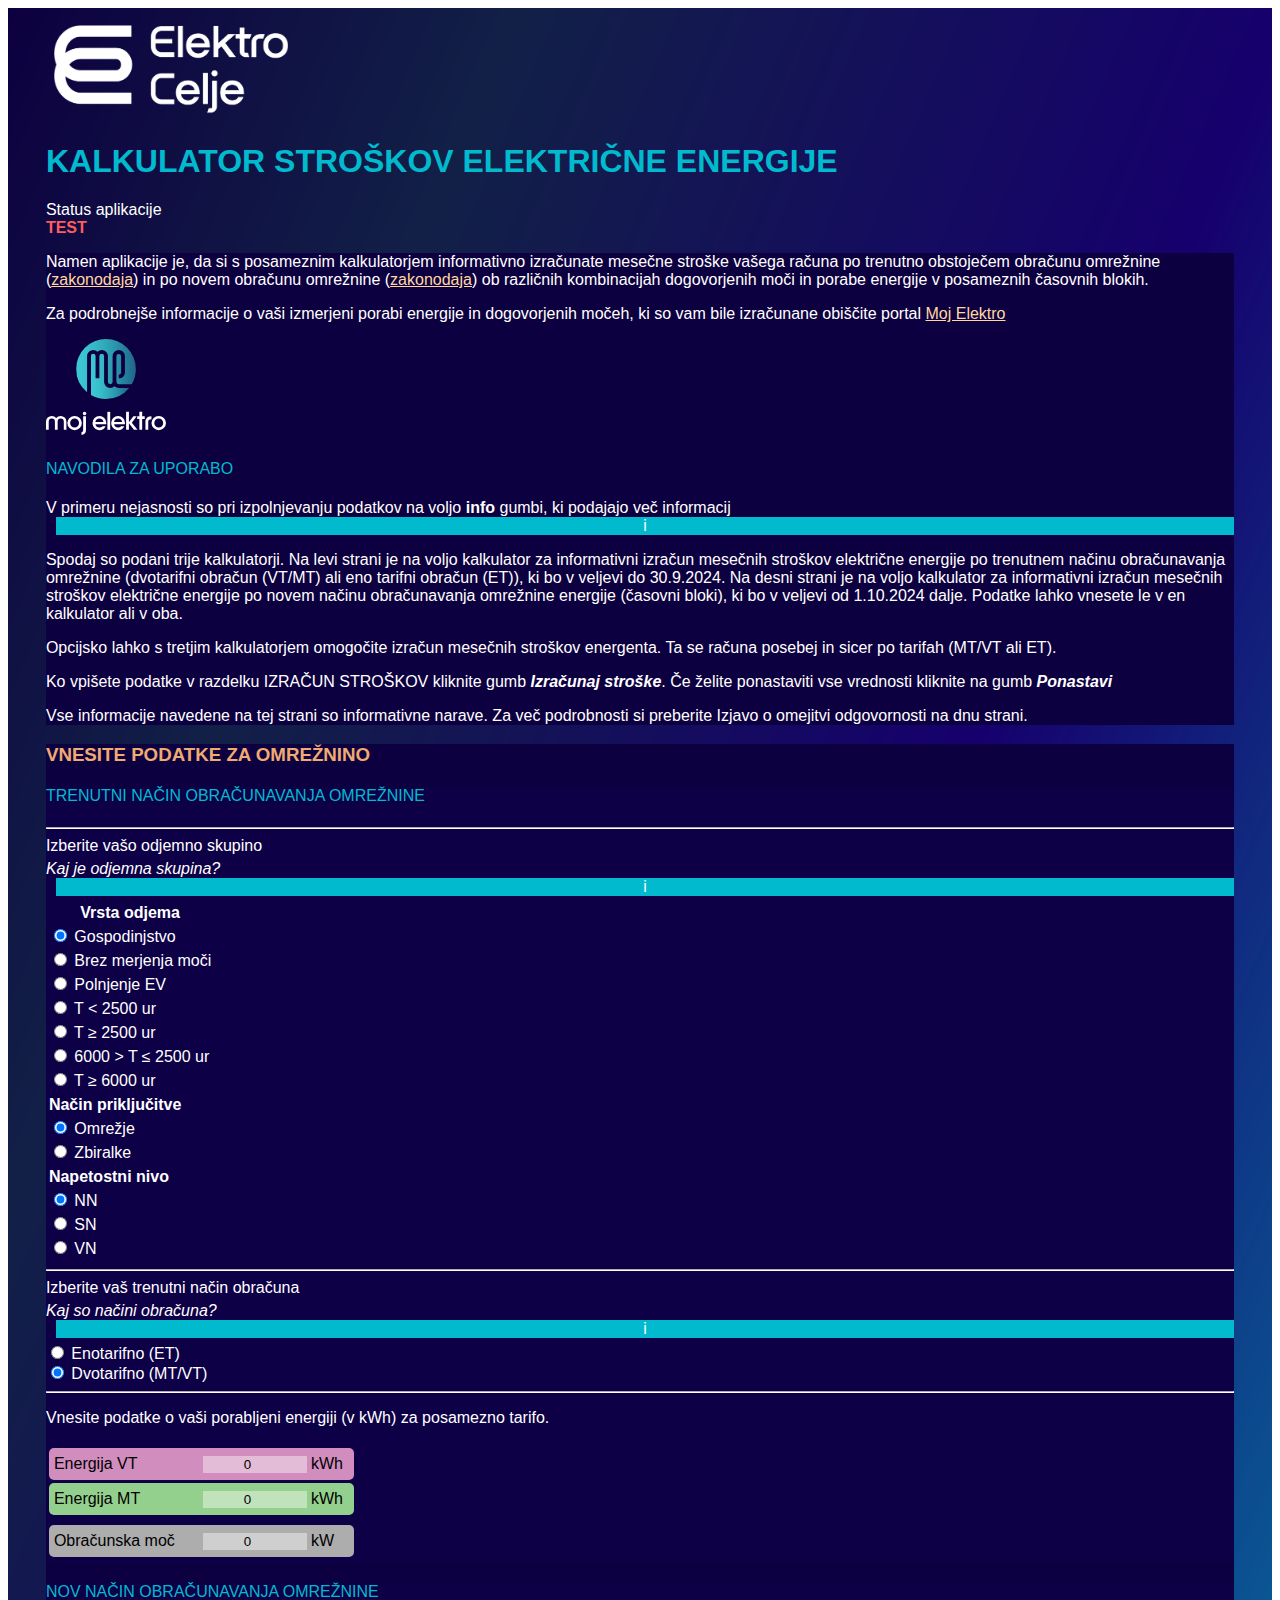
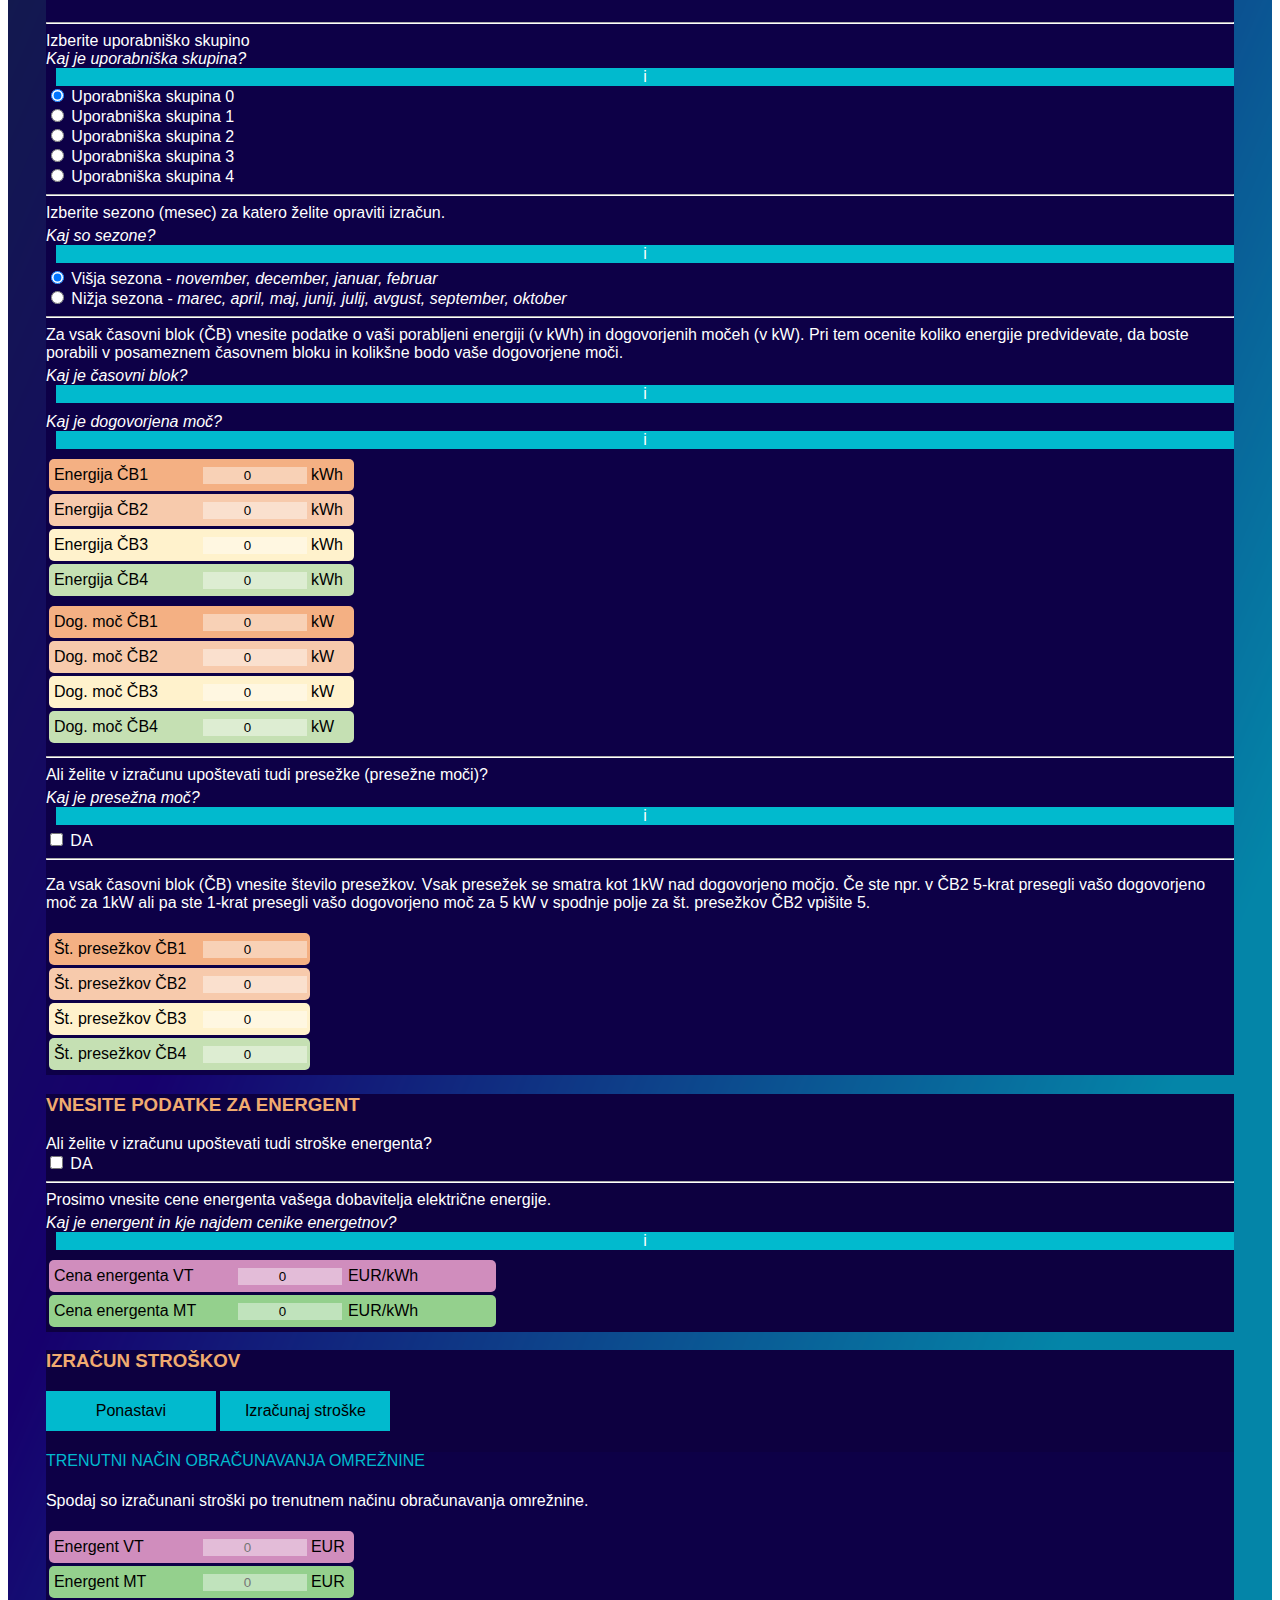
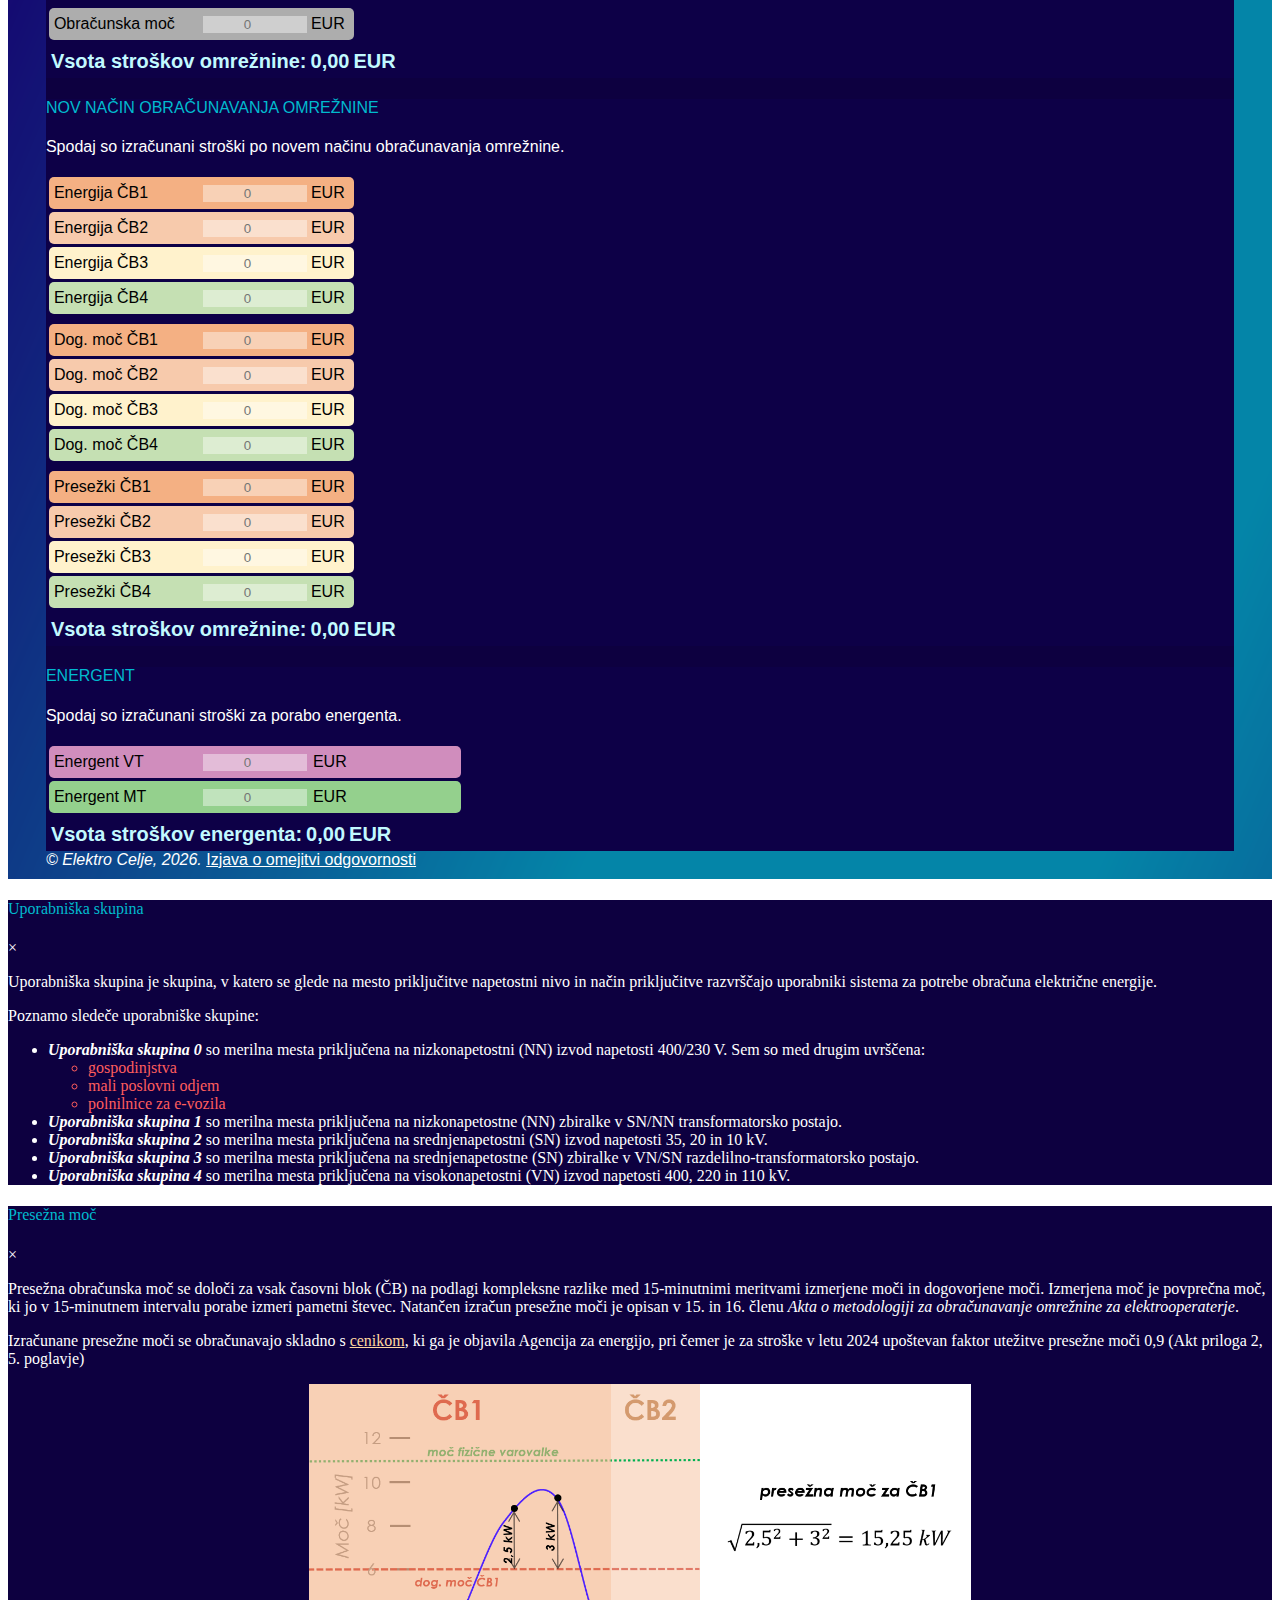
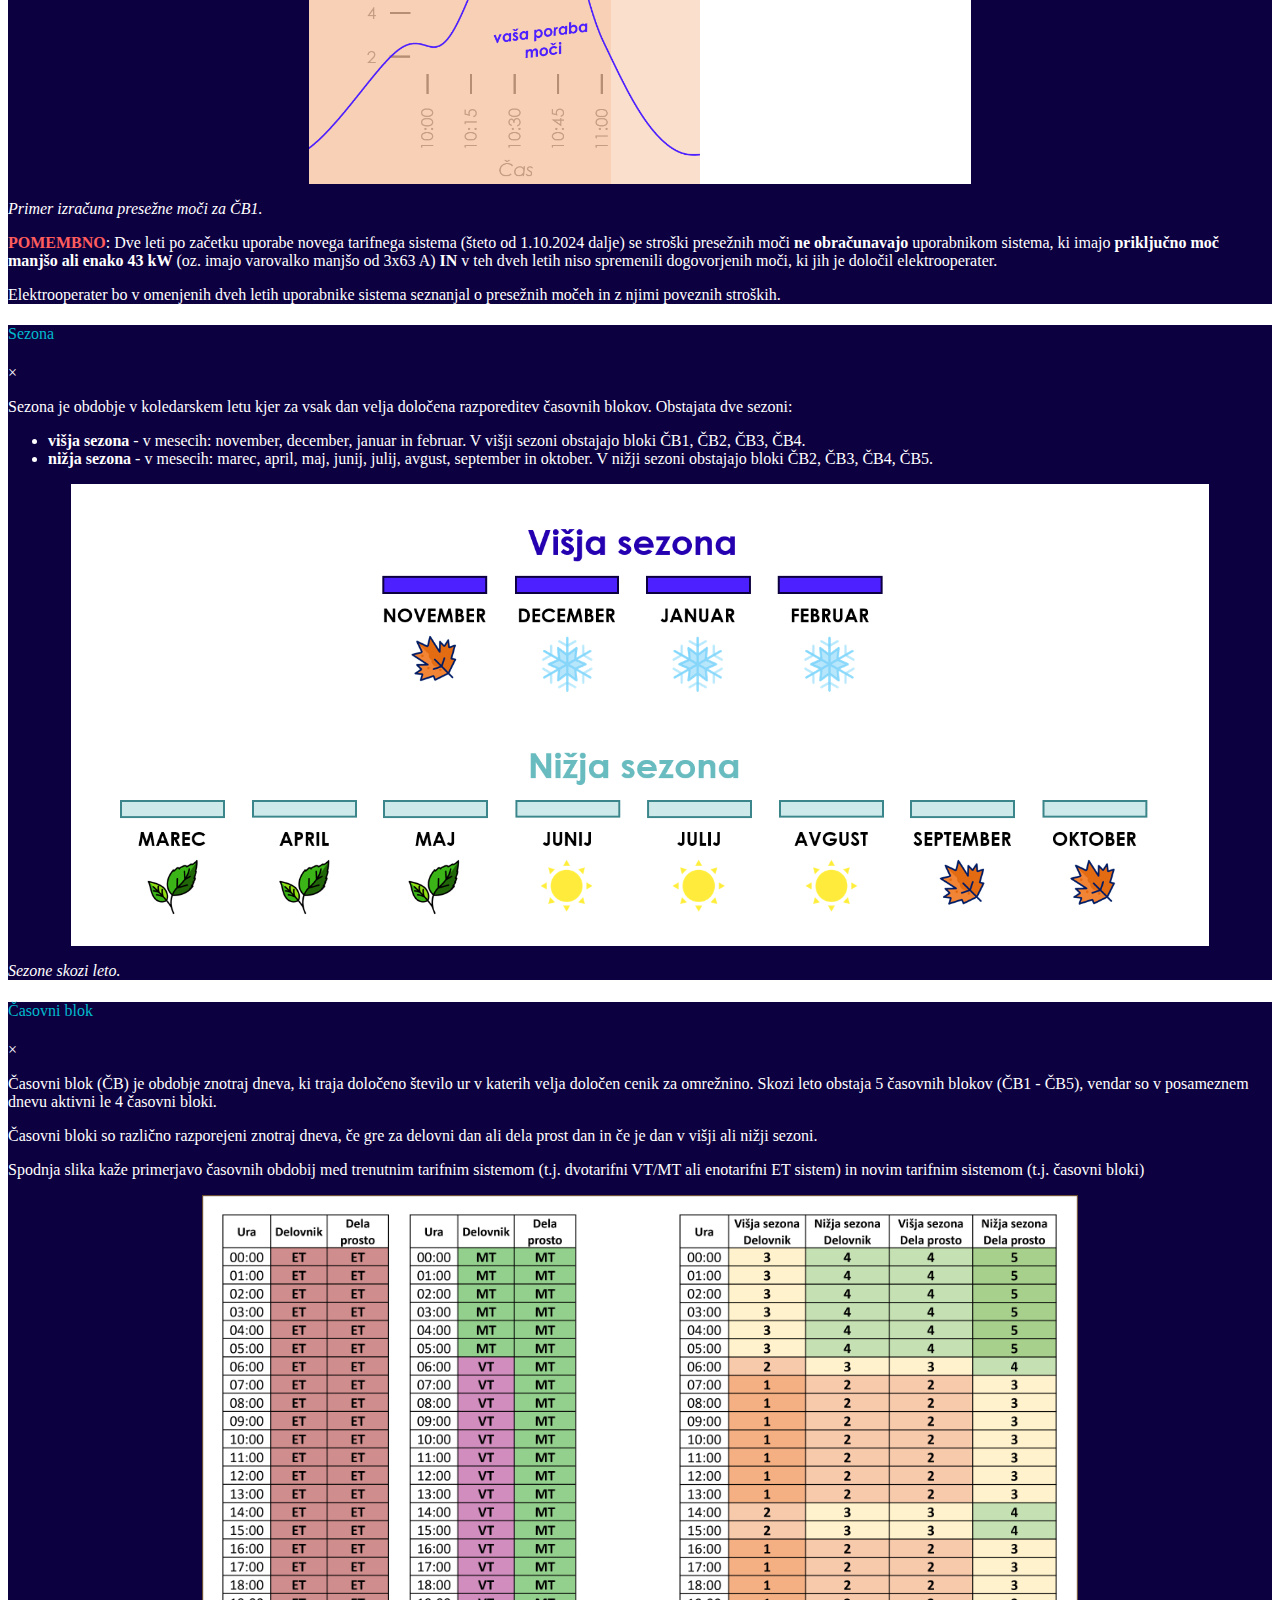
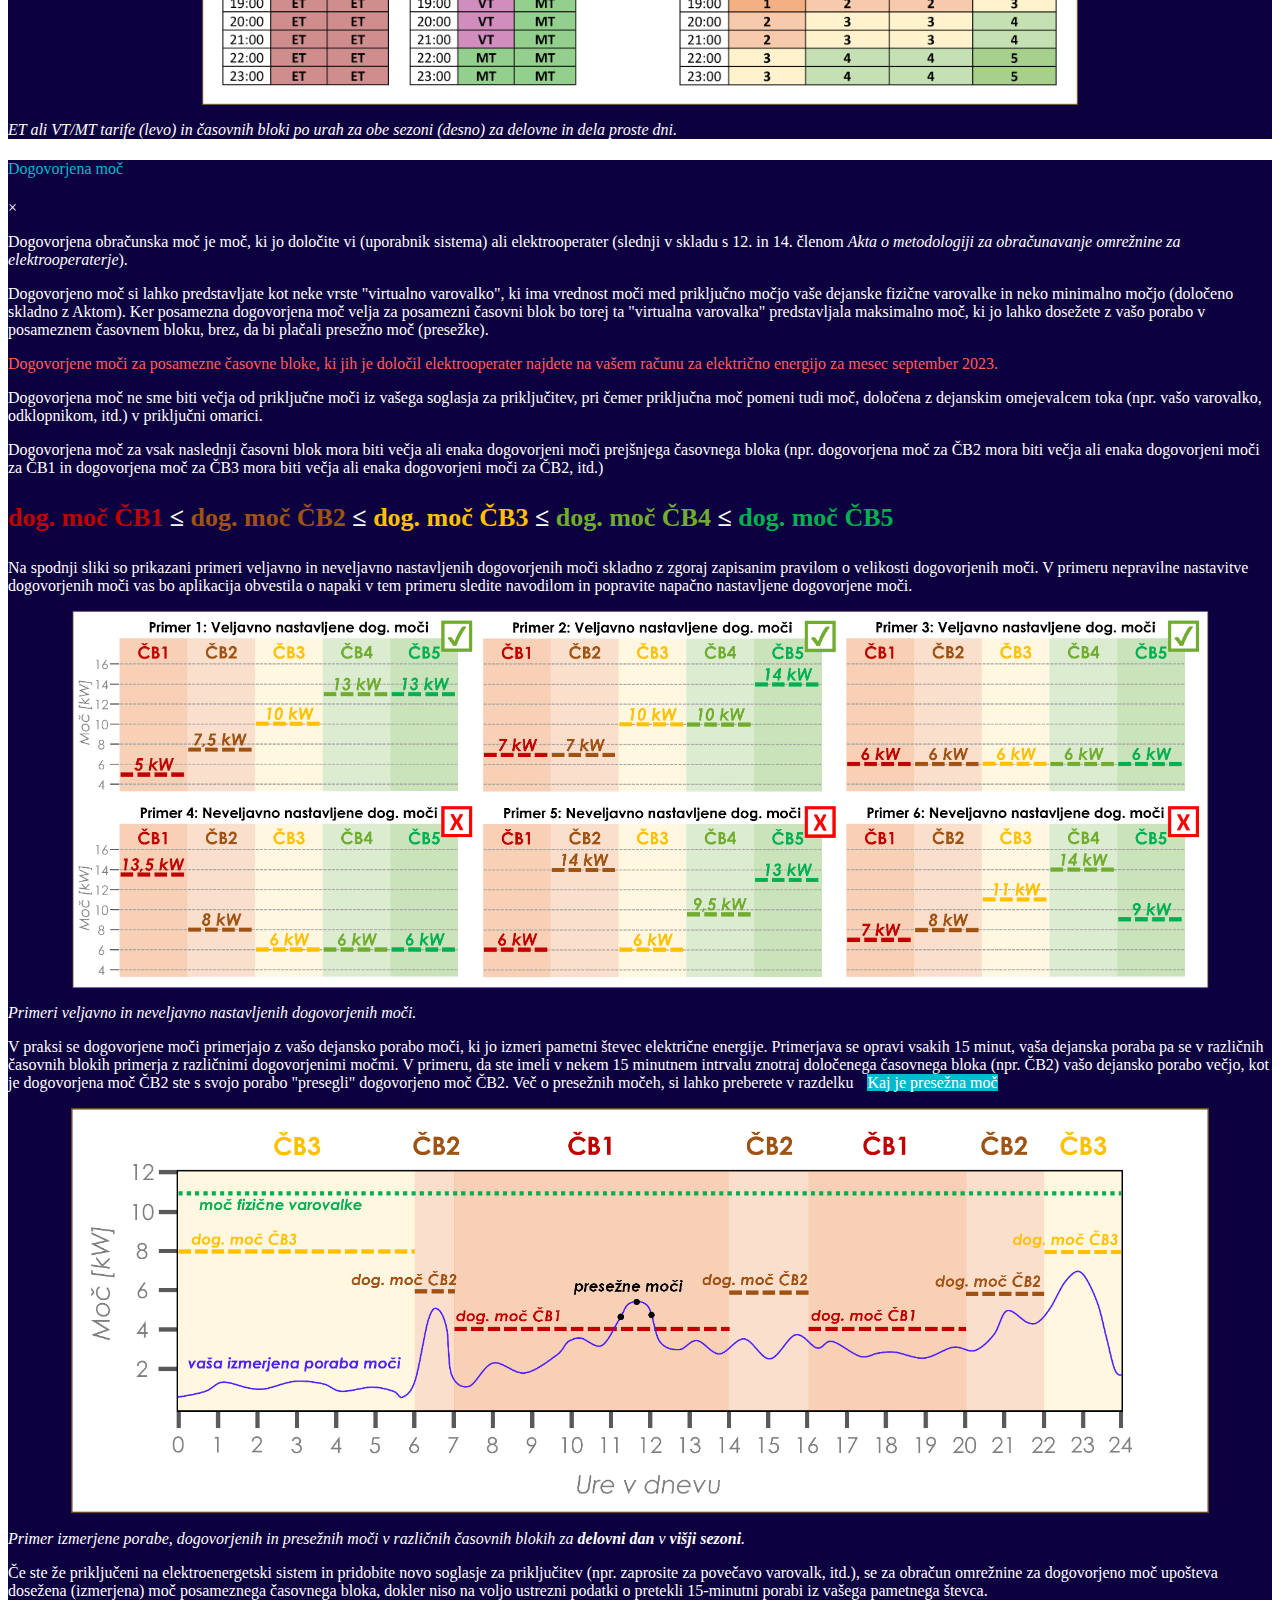
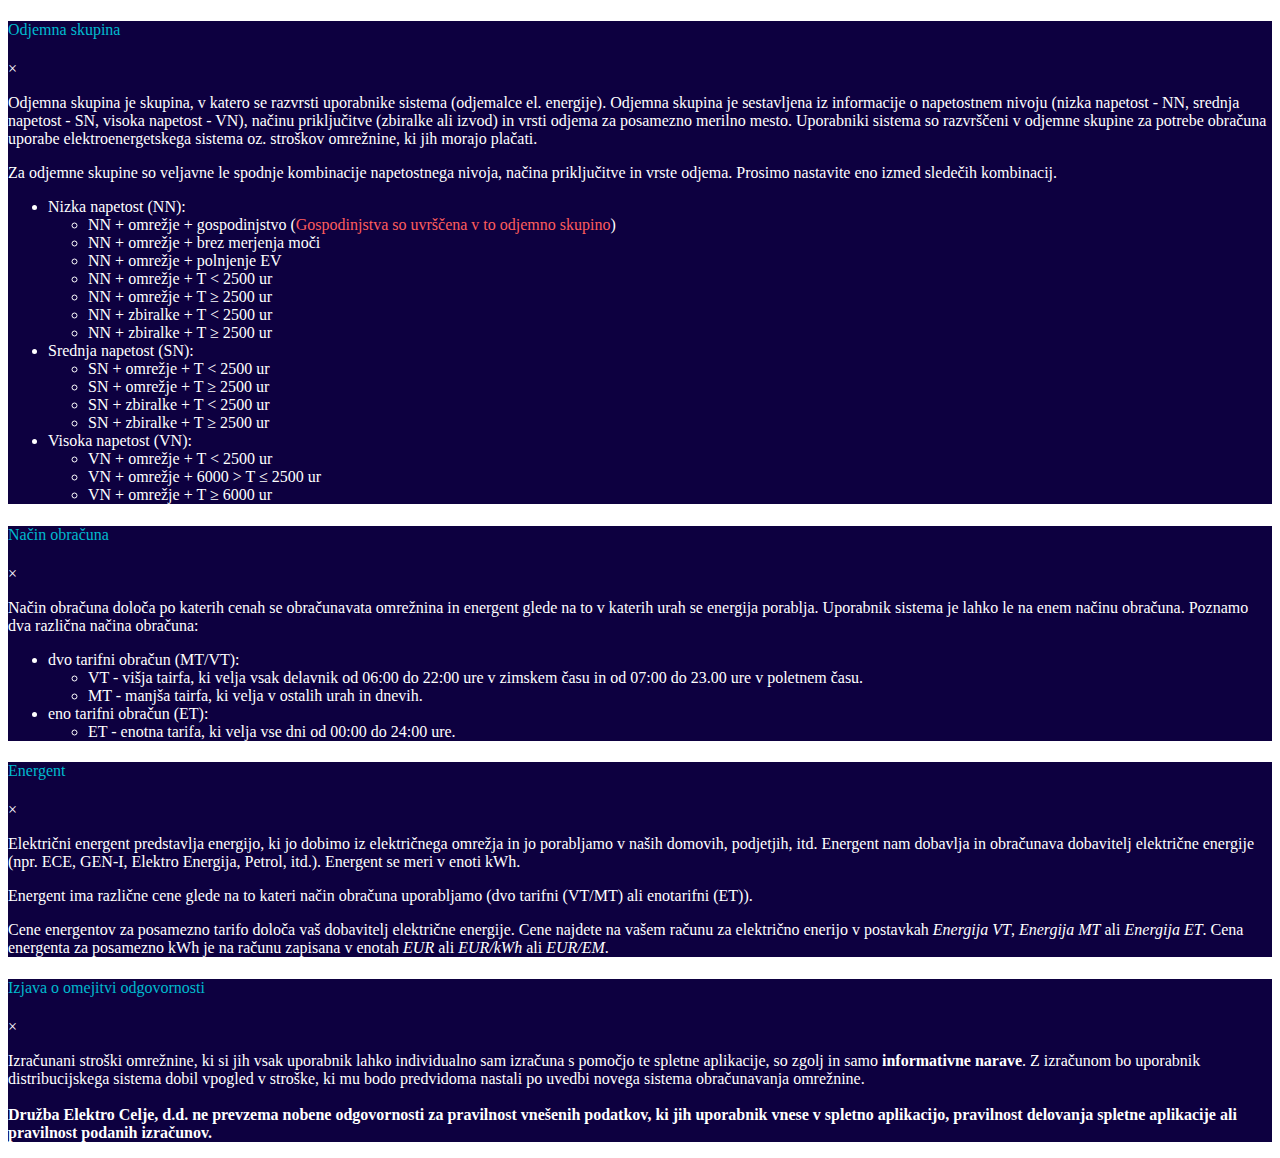
<file: index.html>
<!DOCTYPE html>
<html lang="en">
<head>
    <meta charset="UTF-8">
    <meta name="viewport" content="width=device-width, initial-scale=1.0">
    <!-- Content-Security-Policy -->
    <meta http-equiv="Content-Security-Policy" content="default-src 'self'; style-src 'self' https://cdn.jsdelivr.net/; script-src 'self' https://cdn.jsdelivr.net/;"/>
    <title>Kalkulator stroškov električne energije</title>
    <link rel="icon" href="media/tab_logo.png" type="image/png">
    <link rel="stylesheet" type="text/css" href="src/style.css">
    <!-- Include Bootstrap -->
    <link rel="stylesheet" href="https://cdn.jsdelivr.net/npm/bootstrap@5.3.2/dist/css/bootstrap.min.css" integrity="sha384-T3c6CoIi6uLrA9TneNEoa7RxnatzjcDSCmG1MXxSR1GAsXEV/Dwwykc2MPK8M2HN" crossorigin="anonymous">
    <script src="https://cdn.jsdelivr.net/npm/bootstrap@5.3.2/dist/js/bootstrap.min.js" integrity="sha384-BBtl+eGJRgqQAUMxJ7pMwbEyER4l1g+O15P+16Ep7Q9Q+zqX6gSbd85u4mG4QzX+" crossorigin="anonymous"></script>
</head>
<body>


    <!-- TODO:
        - Omejitev, da je dog. moč vsakega naslednjega bloka večja ali enaka dog. moči prejšnjega bloka. - OK
        - Popravi sliko "graf_porabe.png", dogovorjene moči na tej sliki ne sledijo načelu m_cb_i+1 >= m_cb_i - OK
        - Dodatne zahteve ELES:
            1. Info "Uporabniške skupine" naj se dopolni USK-0, da so to GOS, MPO, EV polnilnice, itd. poglej po zakonodaju - OK
            2. Info "Dog. moč" Pravilo m_cb_i+1 >= m_cb_i naj se dodatno slikovno obrazloži - OK
            3. Info "Časovni blok" vizualno prikazati nove ČB-je in stare VT/MT, da odjemalec vidi primerjavo... - OK
        - Info "Časovni blok" spremeni sliko, da bo bolj podobna tisti na tej spletni strani: https://www.uro.si/prenova-omrežnine/novi-časovni-bloki - OK

        - Preveri cenike
        - Zamenjaj ozadje za statični CSS (ne sliko)
        - Dopolni Izjavo o omejitvi odgovornosti - OK
        - JS skripto razbij na več manjših
        - CSS skripto razbij na več manjših
        - HTML razbij na več manjših
        - Nastavi: Status aplikacije: PRODUKCIJA status test - OK

        - Mogoče, da ločimo za do 43 kW GOS na obračunsko in priključno. + tabela obr. moč -- priklj. moč
        - Naredi se vsota VT/MT/ET in naredi se vsota energije ČB in če ti dve številki nista enaki se naredi opozorilo uporabniku, da ne bodo stroški ekvivalentno primerjani in da naj popravi.

    -->


    <div class="main">
        <!-- Naslovna glava -->
        <div class="d-flex flex-row">
            <div class="col-md-2 my-auto">
                <img class="img-head" src="media/ec_logo_w.png">
            </div>
            <div class="col-md-8 p-3 my-auto">
                <h1 class="head-title">KALKULATOR STROŠKOV ELEKTRIČNE ENERGIJE</h1>
            </div>
            <!-- Status aplikacije -->
            <div class="col-md-1 my-auto">
                <div>Status aplikacije</div>
                <b class="red-text">TEST</b>
            </div>
        </div>

        <!-- Splošna navodila -->
        <div class="row">
            <div class="col-md-12">
                <div class="card my-3 shadow-lg">
                    <div class="card-body">
                        <p>Namen aplikacije je, da si s posameznim kalkulatorjem informativno izračunate mesečne stroške vašega računa po trenutno obstoječem obračunu omrežnine (<a href="http://www.pisrs.si/Pis.web/pregledPredpisa?id=AKT_1050" target="_blank">zakonodaja</a>) in po novem obračunu omrežnine (<a href="http://pisrs.si/Pis.web/pregledPredpisa?id=AKT_1266" target="_blank">zakonodaja</a>) ob različnih kombinacijah dogovorjenih moči in porabe energije v posameznih časovnih blokih.</p>
                        <p>Za podrobnejše informacije o vaši izmerjeni porabi energije in dogovorjenih močeh, ki so vam bile izračunane obiščite portal <a href="https://mojelektro.si" target="_blank">Moj Elektro</a></p>
                        <a href="https://mojelektro.si" target="_blank"><img class="img-me" src="media/moj_elektro.svg"></a>
                        <h4 class="mt-4">NAVODILA ZA UPORABO</h4>                        
                        <p>
                            <div class="d-flex flex-row">
                                <span>V primeru nejasnosti so pri izpolnjevanju podatkov na voljo <b>info</b> gumbi, ki podajajo več informacij<div class="badge rounded-pill inf">i</div></span>
                            </div>
                        </p>
                        <p>Spodaj so podani trije kalkulatorji. Na levi strani je na voljo kalkulator za informativni izračun mesečnih stroškov električne energije po trenutnem načinu obračunavanja omrežnine (dvotarifni obračun (VT/MT) ali eno tarifni obračun (ET)), ki bo v veljevi do 30.9.2024. Na desni strani je na voljo kalkulator za informativni izračun mesečnih stroškov električne energije po novem načinu obračunavanja omrežnine energije (časovni bloki), ki bo v veljevi od 1.10.2024 dalje. Podatke lahko vnesete le v en kalkulator ali v oba.</p>
                        <p>Opcijsko lahko s tretjim kalkulatorjem omogočite izračun mesečnih stroškov energenta. Ta se računa posebej in sicer po tarifah (MT/VT ali ET).</p>
                        <p>Ko vpišete podatke v razdelku IZRAČUN STROŠKOV kliknite gumb <i><b>Izračunaj stroške</b></i>. Če želite ponastaviti vse vrednosti kliknite na gumb <i><b>Ponastavi</b></i></p>
                        <p>Vse informacije navedene na tej strani so informativne narave. Za več podrobnosti si preberite Izjavo o omejitvi odgovornosti na dnu strani.</p>
                    </div>
                </div>
            </div>
        </div>
        
        <!-- Vnos podatkov za izračun omrežnine -->
        <div class="row">
            <div class="col-md-12">
                <div class="card my-3 shadow-lg">
                    <div class="card-body">
                        <div class="row">
                            <h3 class="card-title text-center">VNESITE PODATKE ZA OMREŽNINO</h3>
                        </div>
                        <div class="row">            
                            <div class="container-fluid">
                                <div class="row">
                                    
                                    <!-- Star način obračuna -->
                                    <div class="col-md-6 justify-content-center">
                                        <div class="subcard card my-3 shadow">
                                            <div class="card-body">
                                                <h4 class="card-title text-center">TRENUTNI NAČIN OBRAČUNAVANJA OMREŽNINE</h4>
                                                <hr class="m-0">
                                                <!-- Izbor vrste odjema, načina priključitve, nap. nivoja -->
                                                <div class="row my-2">
                                                    <div>Izberite vašo odjemno skupino</div>
                                                    <div class="d-flex flex-row">
                                                        <div class="helper-popup">
                                                            <i>Kaj je odjemna skupina?</i>
                                                            <!-- Trigger modal - odjemna skupina -->
                                                            <div class="badge rounded-pill inf" data-bs-toggle="modal" data-bs-target="#modal-odjSk">i</div>
                                                        </div>
                                                    </div>
                                                    <div class="col-md-4">
                                                        <table class="my-2">
                                                            <tr>
                                                                <th>Vrsta odjema</th>
                                                            </tr>
                                                            <tr>
                                                                <td>
                                                                    <input type="radio" id="odjSk-gospodinjstvo" name="odjSk" value="gospodinjstvo" checked>
                                                                    <label for="odjSk-gospodinjstvo">Gospodinjstvo</label><br>
                                                                </td>
                                                            </tr>
                                                            <tr>
                                                                <td>
                                                                    <input type="radio" id="odjSk-bmm" name="odjSk" value="bmm">
                                                                    <label for="odjSk-bmm">Brez merjenja moči</label><br>
                                                                </td>
                                                            </tr>
                                                            <tr>
                                                                <td>
                                                                    <input type="radio" id="odjSk-polnjenjeEV" name="odjSk" value="polnjenjeEV">
                                                                    <label for="odjSk-polnjenjeEV">Polnjenje EV</label><br>
                                                                </td>
                                                            </tr>
                                                            <tr>
                                                                <td>
                                                                    <input type="radio" id="odjSk-tPod2500h" name="odjSk" value="tPod2500h">
                                                                    <label for="odjSk-tPod2500h">T &lt; 2500 ur</label><br>
                                                                </td>
                                                            </tr>
                                                            <tr>
                                                                <td>
                                                                    <input type="radio" id="odjSk-tNad2500h" name="odjSk" value="tNad2500h">
                                                                    <label for="odjSk-tNad2500h">T &ge; 2500 ur</label><br>
                                                                </td>
                                                            </tr>
                                                            <tr>
                                                                <td>
                                                                    <input type="radio" id="odjSk-tMed2500In6000h" name="odjSk" value="tMed2500In6000h">
                                                                    <label for="odjSk-tMed2500In6000h">6000 &gt; T &le; 2500 ur</label><br>
                                                                </td>
                                                            </tr>
                                                            <tr>
                                                                <td>
                                                                    <input type="radio" id="odjSk-tNad6000h" name="odjSk" value="tNad6000h">
                                                                    <label for="odjSk-tNad6000h">T &ge; 6000 ur</label><br>
                                                                </td>
                                                            </tr>
                                                        </table>
                                                    </div>
                                                    <div class="col-md-4">
                                                        <table class="my-2">
                                                            <tr>
                                                                <th>Način priključitve</th>
                                                            </tr>
                                                            <tr>
                                                                <td>
                                                                    <input type="radio" id="nacPrik-om" name="nacPrik" value="omrezje" checked>
                                                                    <label for="nacPrik-om">Omrežje</label><br>
                                                                </td>
                                                            </tr>
                                                            <tr>
                                                                <td>
                                                                    <input type="radio" id="nacPrik-zb" name="nacPrik" value="zbiralke">
                                                                    <label for="nacPrik-zb">Zbiralke</label><br>
                                                                </td>
                                                            </tr>
                                                        </table>
                                                    </div>
                                                    <div class="col-md-4">
                                                        <table class="my-2">
                                                            <tr>
                                                                <th>Napetostni nivo</th>
                                                            </tr>
                                                            <tr>
                                                                <td>
                                                                    <input type="radio" id="napNivo-NN" name="napNivo" value="NN" checked>
                                                                    <label for="napNivo-NN">NN</label><br>
                                                                </td>
                                                            </tr>
                                                            <tr>
                                                                <td>
                                                                    <input type="radio" id="napNivo-SN" name="napNivo" value="SN">
                                                                    <label for="napNivo-SN">SN</label><br>
                                                                </td>
                                                            </tr>
                                                            <tr>
                                                                <td>
                                                                    <input type="radio" id="napNivo-VN" name="napNivo" value="VN">
                                                                    <label for="napNivo-VN">VN</label><br>
                                                                </td>
                                                            </tr>
                                                        </table>
                                                    </div>
                                                </div>
                                                <hr class="m-0">
                                                <!-- Izbor načina obračuna -->
                                                <div class="row my-2">
                                                    <div>Izberite vaš trenutni način obračuna</div>
                                                    <div class="d-flex flex-row">
                                                        <div class="helper-popup">
                                                            <i>Kaj so načini obračuna?</i>
                                                            <!-- Trigger modal - način obracuna -->
                                                            <div class="badge rounded-pill inf" data-bs-toggle="modal" data-bs-target="#modal-nacObr">i</div>
                                                        </div>
                                                    </div>
                                                    <div class="my-2">
                                                        <input type="radio" id="nacObr-1" name="nacObr" value="1-tarif">
                                                        <label for="nacObr-1">Enotarifno (ET)</label><br>
                                                        <input type="radio" id="nacObr-2" name="nacObr" value="2-tarif" checked>
                                                        <label for="nacObr-2">Dvotarifno (MT/VT)</label><br>
                                                    </div>
                                                </div>
                                                <hr class="m-0">
                                                <!-- Vnos porabljene energije po tarifah -->
                                                <div class="row my-2">
                                                    <div class="col-md-12">
                                                        <p>Vnesite podatke o vaši porabljeni energiji (v kWh) za posamezno tarifo.</p>
                                                    </div>
                                                    <div class="col-lg-6 my-2">
                                                        <table class="w-100">
                                                            <tr class="vt">
                                                                <td class="in-cell-wt"><label for="e-vt">Energija VT</label></td>
                                                                <td class="in-cell-w">
                                                                    <input class="in-number" type="number" min="0" max="9999999" id="e-vt" value=0>
                                                                </td>
                                                                <td class="in-cell-wf">kWh</td>
                                                            </tr>
                                                            <tr class="mt">
                                                                <td class="in-cell-wt"><label for="e-mt">Energija MT</label></td>
                                                                <td class="in-cell-w">
                                                                    <input class="in-number" type="number" min="0" max="9999999" id="e-mt" value=0>
                                                                </td>
                                                                <td class="in-cell-wf">kWh</td>
                                                            </tr>
                                                            <tr class="et">
                                                                <td class="in-cell-wt"><label for="e-et">Energija ET</label></td>
                                                                <td class="in-cell-w">
                                                                    <input class="in-number" type="number" min="0" max="9999999" id="e-et" value=0>
                                                                </td>
                                                                <td class="in-cell-wf">kWh</td>
                                                            </tr>
                                                        </table>
                                                    </div>
                                                    <div class="col-lg-6 my-2">
                                                        <table class="w-100">
                                                            <tr class="obr-moc">
                                                                <td class="in-cell-wt"><label for="m-obr">Obračunska moč</label></td>
                                                                <td class="in-cell-w">
                                                                    <input class="in-number" type="number" min="0" max="9999999" id="m-obr" value=0>
                                                                </td>
                                                                <td class="in-cell-wf">kW</td>
                                                            </tr>
                                                        </table>
                                                    </div>
                                                </div>
                                            </div>
                                        </div>  
                                    </div>

                                    <!-- Nov način obračuna -->
                                    <div class="col-md-6 justify-content-center">
                                        <div class="subcard card my-3 shadow">
                                            <div class="card-body">
                                                <h4 class="card-title text-center">NOV NAČIN OBRAČUNAVANJA OMREŽNINE</h4>
                                                <hr class="m-0">
                                                <!-- Izbor uporabniške skupine -->
                                                <div class="row my-2">
                                                    <div>Izberite uporabniško skupino</div>
                                                    <div class="d-flex flex-row">
                                                        <div>
                                                            <i>Kaj je uporabniška skupina?</i>
                                                            <!-- Trigger modal - uporabniška skupina -->
                                                            <div class="badge rounded-pill inf" data-bs-toggle="modal" data-bs-target="#modal-usk">i</div>
                                                        </div>
                                                    </div>
                                                    <div class="my-2">
                                                        <input type="radio" id="usk-0" name="usk" value="usk-0" checked>
                                                        <label for="usk-0">Uporabniška skupina 0</label><br>
                                                        <input type="radio" id="usk-1" name="usk" value="usk-1">
                                                        <label for="usk-1">Uporabniška skupina 1</label><br>
                                                        <input type="radio" id="usk-2" name="usk" value="usk-2">
                                                        <label for="usk-2">Uporabniška skupina 2</label><br>
                                                        <input type="radio" id="usk-3" name="usk" value="usk-3">
                                                        <label for="usk-3">Uporabniška skupina 3</label><br>
                                                        <input type="radio" id="usk-4" name="usk" value="usk-4">
                                                        <label for="usk-4">Uporabniška skupina 4</label><br>
                                                    </div>
                                                </div>
                                                <hr class="m-0">
                                                <!-- Izbor sezone -->
                                                <div class="row my-2">
                                                    <div>Izberite sezono (mesec) za katero želite opraviti izračun.</div>
                                                    <div class="d-flex flex-row">
                                                        <div class="helper-popup">
                                                            <i>Kaj so sezone?</i>
                                                            <!-- Trigger modal - sezona -->
                                                            <div class="badge rounded-pill inf" data-bs-toggle="modal" data-bs-target="#modal-sezona">i</div>
                                                        </div>
                                                    </div>
                                                    <div class="my-2">
                                                        <input type="radio" id="sezona-visja" name="sezona" value="visja" checked>
                                                        <label for="sezona-visja">Višja sezona - <i>november, december, januar, februar</i></label><br>
                                                        <input type="radio" id="sezona-nizja" name="sezona" value="nizja">
                                                        <label for="sezona-nizja">Nižja sezona - <i>marec, april, maj, junij, julij, avgust, september, oktober</i></label><br>
                                                    </div>
                                                </div>
                                                <hr class="m-0">
                                                <!-- Vnos porabljene energije in dogovorjenih moči -->
                                                <div class="row my-2">
                                                    <div>Za vsak časovni blok (ČB) vnesite podatke o vaši porabljeni energiji (v kWh) in dogovorjenih močeh (v kW). Pri tem ocenite koliko energije predvidevate, da boste porabili v posameznem časovnem bloku in kolikšne bodo vaše dogovorjene moči.</div>
                                                    <div class="d-flex flex-row">
                                                        <div class="helper-popup">
                                                            <i>Kaj je časovni blok?</i>
                                                            <!-- Trigger modal - časovni blok -->
                                                            <div class="badge rounded-pill inf" data-bs-toggle="modal" data-bs-target="#modal-cb">i</div>
                                                        </div>
                                                    </div>
                                                    <div class="d-flex flex-row">
                                                        <div class="helper-popup">
                                                            <i>Kaj je dogovorjena moč?</i>
                                                            <!-- Trigger modal - dogovorjena moč -->
                                                            <div class="badge rounded-pill inf" data-bs-toggle="modal" data-bs-target="#modal-m-cb">i</div>
                                                        </div>
                                                    </div>
                                                    <div class="col-lg-6 my-2">
                                                        <!-- Vnos porabljene energije (ČB) -->
                                                        <table class="w-100">
                                                            <tr class="cb-1">
                                                                <td class="in-cell-wt"><label for="e-cb1">Energija ČB1</label></td>
                                                                <td class="in-cell-w">
                                                                    <input class="in-number" type="number" min="0" max="9999999" id="e-cb1" value=0>
                                                                </td>
                                                                <td class="in-cell-wf">kWh</td>
                                                            </tr>
                                                            <tr class="cb-2">
                                                                <td class="in-cell-wt"><label for="e-cb2">Energija ČB2</label></td>
                                                                <td class="in-cell-w">
                                                                    <input class="in-number" type="number" min="0" max="9999999" id="e-cb2" value=0>
                                                                </td>
                                                                <td class="in-cell-wf">kWh</td>
                                                            </tr>
                                                            <tr class="cb-3">
                                                                <td class="in-cell-wt"><label for="e-cb3">Energija ČB3</label></td>
                                                                <td class="in-cell-w">
                                                                    <input class="in-number" type="number" min="0" max="9999999" id="e-cb3" value=0>
                                                                </td>
                                                                <td class="in-cell-wf">kWh</td>
                                                            </tr>
                                                            <tr class="cb-4">
                                                                <td class="in-cell-wt"><label for="e-cb4">Energija ČB4</label></td>
                                                                <td class="in-cell-w">
                                                                    <input class="in-number" type="number" min="0" max="9999999" id="e-cb4" value=0>
                                                                </td>
                                                                <td class="in-cell-wf">kWh</td>
                                                            </tr>
                                                            <tr class="cb-5">
                                                                <td class="in-cell-wt"><label for="e-cb5">Energija ČB5</label></td>
                                                                <td class="in-cell-w">
                                                                    <input class="in-number" type="number" min="0" max="9999999" id="e-cb5" value=0>
                                                                </td>
                                                                <td class="in-cell-wf">kWh</td>
                                                            </tr>
                                                        </table>
                                                    </div>
                                                    <!-- Vnos dogovorjenih moči (ČB) -->
                                                    <div class="col-lg-6 my-2">
                                                        <table class="w-100">
                                                            <tr class="cb-1">
                                                                <td class="in-cell-wt"><label for="m-cb1">Dog. moč ČB1</label></td>
                                                                <td class="in-cell-w">
                                                                    <input class="in-number" type="number" min="0" max="9999999" id="m-cb1" value=0>
                                                                </td>
                                                                <td class="in-cell-wf">kW</td>
                                                            </tr>
                                                            <tr class="cb-2">
                                                                <td class="in-cell-wt"><label for="m-cb2">Dog. moč ČB2</label></td>
                                                                <td class="in-cell-w">
                                                                    <input class="in-number" type="number" min="0" max="9999999" id="m-cb2" value=0>
                                                                </td>
                                                                <td class="in-cell-wf">kW</td>
                                                            </tr>
                                                            <tr class="cb-3">
                                                                <td class="in-cell-wt"><label for="m-cb3">Dog. moč ČB3</label></td>
                                                                <td class="in-cell-w">
                                                                    <input class="in-number" type="number" min="0" max="9999999" id="m-cb3" value=0>
                                                                </td>
                                                                <td class="in-cell-wf">kW</td>
                                                            </tr>
                                                            <tr class="cb-4">
                                                                <td class="in-cell-wt"><label for="m-cb4">Dog. moč ČB4</label></td>
                                                                <td class="in-cell-w">
                                                                    <input class="in-number" type="number" min="0" max="9999999" id="m-cb4" value=0>
                                                                </td>
                                                                <td class="in-cell-wf">kW</td>
                                                            </tr>
                                                            <tr class="cb-5">
                                                                <td class="in-cell-wt"><label for="m-cb5">Dog. moč ČB5</label></td>
                                                                <td class="in-cell-w">
                                                                    <input class="in-number" type="number" min="0" max="9999999" id="m-cb5" value=0>
                                                                </td>
                                                                <td class="in-cell-wf">kW</td>
                                                            </tr>
                                                        </table>
                                                    </div>
                                                </div>
                                                <hr class="m-0">
                                                <!-- Izbor upoštevanja presežnih moči -->
                                                <div class="row my-2">
                                                    <div>Ali želite v izračunu upoštevati tudi presežke (presežne moči)?</div>
                                                    <div class="d-flex flex-row">
                                                        <div class="helper-popup">
                                                            <i>Kaj je presežna moč?</i>
                                                            <!-- Trigger modal - presežna moč -->
                                                            <div class="badge rounded-pill inf" data-bs-toggle="modal" data-bs-target="#modal-m-ex">i</div>
                                                        </div>
                                                    </div>
                                                    <div class="my-2">
                                                        <input type="checkbox" id="m-ex-choice" data-bs-toggle="collapse" data-bs-target="#collapse-m-ex">
                                                        <label for="m-ex-choice">DA</label><br>
                                                    </div>
                                                </div>
                                                <!-- Vnos presežnih moči (ČB) -->
                                                <div class="row my-2 collapse" id="collapse-m-ex">
                                                    <div class="col-md-12">
                                                        <hr class="m-2">
                                                    </div>
                                                    <div class="col-md-12">
                                                        <p>Za vsak časovni blok (ČB) vnesite število presežkov. Vsak presežek se smatra kot 1kW nad dogovorjeno močjo. Če ste npr. v ČB2 5-krat presegli vašo dogovorjeno moč za 1kW ali pa ste 1-krat presegli vašo dogovorjeno moč za 5 kW v spodnje polje za št. presežkov ČB2 vpišite 5.</p>
                                                    </div>
                                                    <div class="col-lg-6 my-2">
                                                        <table class=" w-100">
                                                            <tr class="cb-1">
                                                                <td class="in-cell-wt"><label for="m-ex-cb1">Št. presežkov ČB1</label></td>
                                                                <td class="in-cell-w">
                                                                    <input class="in-number" type="number" min="0" max="9999999" id="m-ex-cb1" value=0>
                                                                </td>
                                                            </tr>
                                                            <tr class="cb-2">
                                                                <td class="in-cell-wt"><label for="m-ex-cb2">Št. presežkov ČB2</label></td>
                                                                <td class="in-cell-w">
                                                                    <input class="in-number" type="number" min="0" max="9999999" id="m-ex-cb2" value=0>
                                                                </td>
                                                            </tr>
                                                            <tr class="cb-3">
                                                                <td class="in-cell-wt"><label for="m-ex-cb3">Št. presežkov ČB3</label></td>
                                                                <td class="in-cell-w">
                                                                    <input class="in-number" type="number" min="0" max="9999999" id="m-ex-cb3" value=0>
                                                                </td>
                                                            </tr>
                                                            <tr class="cb-4">
                                                                <td class="in-cell-wt"><label for="m-ex-cb4">Št. presežkov ČB4</label></td>
                                                                <td class="in-cell-w">
                                                                    <input class="in-number" type="number" min="0" max="9999999" id="m-ex-cb4" value=0>
                                                                </td>
                                                            </tr>
                                                            <tr class="cb-5">
                                                                <td class="in-cell-wt"><label for="m-ex-cb5">Št. presežkov ČB5</label></td>
                                                                <td class="in-cell-w">
                                                                    <input class="in-number" type="number" min="0" max="9999999" id="m-ex-cb5" value=0>
                                                                </td>
                                                            </tr>
                                                        </table>
                                                    </div>
                                                </div>
                                            </div>
                                        </div>
                                    </div>

                                </div>
                            </div>
                        </div>
                    </div>
                </div>
            </div>
        </div>
        
        <!-- Vnos cenika energetna -->
        <div class="row">
            <div class="col-md-12">
                <div class="card my-3 shadow-lg">
                    <div class="card-body">
                        <div class="row">
                            <h3 class="card-title text-center">VNESITE PODATKE ZA ENERGENT</h3>
                        </div>
                        <div class="row">
                            <div>Ali želite v izračunu upoštevati tudi stroške energenta?</div>
                            <div class="my-2">
                                <input type="checkbox" id="energent-choice" data-bs-toggle="collapse" data-bs-target="#collapse-energent">
                                <label for="energent-choice">DA</label><br>
                            </div>
                        </div>
                        <div class="row collapse" id="collapse-energent">
                            <div class="col-md-12">
                                <hr class="m-2">
                            </div>
                            <div>Prosimo vnesite cene energenta vašega dobavitelja električne energije.</div>
                            <div class="d-flex flex-row">
                                <div class="helper-popup">
                                    <i>Kaj je energent in kje najdem cenike energetnov?</i>
                                    <!-- Trigger modal - energent -->
                                    <div class="badge rounded-pill inf" data-bs-toggle="modal" data-bs-target="#modal-energent">i</div>
                                </div>
                            </div>
                        </div>
                        <div class="row collapse" id="collapse-energent">
                            <div class="col-xl-5 my-2">
                                <table class=" w-100">
                                    <tr class="vt">
                                        <td class="in-cell-wt in-cell-wt-en"><label for="price-en-vt">Cena energenta VT</label></td>
                                        <td class="in-cell-w">
                                            <input class="in-number" type="number" min="0" max="9999999" id="price-en-vt" value=0>
                                        </td>
                                        <td class="in-cell-wt">EUR/kWh</td>
                                    </tr>
                                    <tr class="mt">
                                        <td class="in-cell-wt in-cell-wt-en"><label for="price-en-mt">Cena energenta MT</label></td>
                                        <td class="in-cell-w">
                                            <input class="in-number" type="number" min="0" max="9999999" id="price-en-mt" value=0>
                                        </td>
                                        <td class="in-cell-wt">EUR/kWh</td>
                                    </tr> 
                                    <tr class="et">
                                        <td class="in-cell-wt in-cell-wt-en"><label for="price-en-et">Cena energenta ET</label></td>
                                        <td class="in-cell-w">
                                            <input class="in-number" type="number" min="0" max="9999999" id="price-en-et" value=0>
                                        </td>
                                        <td class="in-cell-wt">EUR/kWh</td>
                                    </tr>
                                </table>
                            </div>
                        </div>
                    </div>
                </div>
            </div>
        </div>

        <!-- Izračun stroškov -->
        <div class="row">
            <div class="col-md-12">
                <div class="card my-3 shadow-lg">
                    <div class="card-body">
                        <div class="row">
                            <h3 class="card-title text-center">IZRAČUN STROŠKOV</h3>
                        </div>
                        <div class="row">
                            <!-- Uporabniški gumbi -->
                            <div class="d-flex flex-row col-lg-12">
                                <button type="button" class="btn-st btn btn-primary my-1" id="clear_display">Ponastavi</button>
                                <button type="button" class="btn-st btn btn-primary my-1 mx-3" id="calculate_button">Izračunaj stroške</button>
                            </div>
                            <!-- Opozorila za uporabnike -->
                            <!-- Opozorilo - napačno izbrana kombinacija: vrsta odjema, način priključitve, nap. nivo -->
                            <div class="d-flex flex-column col-lg-12">
                                <div class="col-md-8 my-1 alert alert-danger warn-odjSk" role="alert" id="warn-odjSk">Neveljavna kombinacija vrste odjema, načina priključitve in napetostnega nivoja. Prosimo vnesite veljavno kombinacijo. Izračun za trenutni način obračuna bo nastavljen na 0 EUR.</div>
                            </div>
                            <!-- Opozorilo - napačna izbira odjemne skupine glede na izbran način obračuna -->
                            <div class="d-flex flex-column col-lg-12">
                                <div class="col-md-8 my-1 alert alert-danger warn-odjSk-et" role="alert" id="warn-odjSk-et">Izbrali ste Enotarifni (ET) način obračuna in napačno vrsto odjema. Pri enotarifnem načinu obračuna je vrsta odjema lahko le: <i>Gospodinjstvo</i> ali <i>Brez merjenja moči</i>. Spremenite vrsto odjema ali način obračuna.</div>
                            </div>
                            <!-- Opozorilo - dogovorjene moči niso enake ali večje za vsak naslednji časovni blok -->
                            <div class="d-flex flex-column col-lg-12">
                                <div class="col-md-8 my-1 alert alert-danger warn-m_cb" role="alert" id="warn-m_cb">
                                    Vnesli ste nepravilno nastavljene dogovorjene moči:
                                    <i><div class="black-text" id="err-m-cb"></div></i>
                                    <br>
                                    Prosimo popravite dogovorjene moči. Izračun za nov način obračuna bo nastavljen na 0 EUR.
                                </div>
                            </div>
                        </div>
                        <div class="row">
                            <div class="container-fluid">
                                <div class="row">
                                    
                                    <!-- Stroški starega načina obračuna -->
                                    <div class="col-md-6 justify-content-center">
                                        <div class="subcard card my-3 shadow">
                                            <div class="card-body">
                                                <h4 class="card-title text-center">TRENUTNI NAČIN OBRAČUNAVANJA OMREŽNINE</h4>
                                                <!-- Stroški porabljene energije po tarifah (omrežnina) -->
                                                <div class="row my-2">
                                                    <div class="col-md-12">
                                                        <p>Spodaj so izračunani stroški po trenutnem načinu obračunavanja omrežnine.</p>
                                                    </div>
                                                    <div class="col-lg-6 my-2">
                                                        <table class="w-100">
                                                            <tr class="vt">
                                                                <td class="in-cell-wt"><label for="expense-e-vt">Energent VT</label></td>
                                                                <td class="in-cell-w">
                                                                    <input class="in-number" type="number" min="0" max="9999999" id="expense-e-vt" placeholder=0 readonly>
                                                                </td>
                                                                <td class="in-cell-wf">EUR</td>
                                                            </tr>
                                                            <tr class="mt">
                                                                <td class="in-cell-wt"><label for="expense-e-mt">Energent MT</label></td>
                                                                <td class="in-cell-w">
                                                                    <input class="in-number" type="number" min="0" max="9999999" id="expense-e-mt" placeholder=0 readonly>
                                                                </td>
                                                                <td class="in-cell-wf">EUR</td>
                                                            </tr>
                                                            <tr class="et">
                                                                <td class="in-cell-wt"><label for="expense-e-et">Energent ET</label></td>
                                                                <td class="in-cell-w">
                                                                    <input class="in-number" type="number" min="0" max="9999999" id="expense-e-et" placeholder=0 readonly>
                                                                </td>
                                                                <td class="in-cell-wf">EUR</td>
                                                            </tr>
                                                        </table>
                                                    </div>
                                                    <div class="col-lg-6 my-2">
                                                        <table class="w-100">
                                                            <tr class="obr-moc">
                                                                <td class="in-cell-wt"><label for="expense-m-obr">Obračunska moč</label></td>
                                                                <td class="in-cell-w">
                                                                    <input class="in-number" type="number" min="0" max="9999999" id="expense-m-obr" placeholder=0 readonly>
                                                                </td>
                                                                <td class="in-cell-wf">EUR</td>
                                                            </tr>
                                                        </table>
                                                    </div>
                                                </div>
                                                <!-- Skupni strošek za star način obračuna -->
                                                <div class="row my-2">
                                                    <div class="col-lg-12 my-2">
                                                        <table class=" w-100">
                                                            <tr class="subtotal">
                                                                <td>Vsota stroškov omrežnine:</td>
                                                                <td class="px-3" id="expense-e-omr-old">0,00</td>
                                                                <td>EUR</td>
                                                            </tr>
                                                        </table>
                                                    </div>
                                                </div>
                                            </div>
                                        </div>
                                    </div>

                                    <!-- Stroški novega načina obračuna -->
                                    <div class="col-md-6 justify-content-center">
                                        <div class="subcard card my-3 shadow">
                                            <div class="card-body">
                                                <h4 class="card-title text-center">NOV NAČIN OBRAČUNAVANJA OMREŽNINE</h4>
                                                <!-- Stroški porabljene energije in dogovorjenih moči -->
                                                <div class="row my-2">
                                                    <div class="col-md-12">
                                                        <p>Spodaj so izračunani stroški po novem načinu obračunavanja omrežnine.</p>
                                                    </div>
                                                    <div class="col-lg-6 my-2">
                                                        <!-- Stroški porabljene energije (ČB) -->
                                                        <table class="w-100">
                                                            <tr class="cb-1">
                                                                <td class="in-cell-wt"><label for="expense-e-cb1">Energija ČB1</label></td>
                                                                <td class="in-cell-w">
                                                                    <input class="in-number" type="number" min="0" max="9999999" id="expense-e-cb1" placeholder=0 readonly>
                                                                </td>
                                                                <td class="in-cell-wf">EUR</td>
                                                            </tr>
                                                            <tr class="cb-2">
                                                                <td class="in-cell-wt"><label for="expense-e-cb2">Energija ČB2</label></td>
                                                                <td class="in-cell-w">
                                                                    <input class="in-number" type="number" min="0" max="9999999" id="expense-e-cb2" placeholder=0 readonly>
                                                                </td>
                                                                <td class="in-cell-wf">EUR</td>
                                                            </tr>
                                                            <tr class="cb-3">
                                                                <td class="in-cell-wt"><label for="expense-e-cb3">Energija ČB3</label></td>
                                                                <td class="in-cell-w">
                                                                    <input class="in-number" type="number" min="0" max="9999999" id="expense-e-cb3" placeholder=0 readonly>
                                                                </td>
                                                                <td class="in-cell-wf">EUR</td>
                                                            </tr>
                                                            <tr class="cb-4">
                                                                <td class="in-cell-wt"><label for="expense-e-cb4">Energija ČB4</label></td>
                                                                <td class="in-cell-w">
                                                                    <input class="in-number" type="number" min="0" max="9999999" id="expense-e-cb4" placeholder=0 readonly>
                                                                </td>
                                                                <td class="in-cell-wf">EUR</td>
                                                            </tr>
                                                            <tr class="cb-5">
                                                                <td class="in-cell-wt"><label for="expense-e-cb5">Energija ČB5</label></td>
                                                                <td class="in-cell-w">
                                                                    <input class="in-number" type="number" min="0" max="9999999" id="expense-e-cb5" placeholder=0 readonly>
                                                                </td>
                                                                <td class="in-cell-wf">EUR</td>
                                                            </tr>
                                                        </table>
                                                    </div>
                                                    <!-- Stroški dogovorjenih moči (ČB) -->
                                                    <div class="col-lg-6 my-2">
                                                        <table class="w-100">
                                                            <tr class="cb-1">
                                                                <td class="in-cell-wt"><label for="expense-m-cb1">Dog. moč ČB1</label></td>
                                                                <td class="in-cell-w">
                                                                    <input class="in-number" type="number" min="0" max="9999999" id="expense-m-cb1" placeholder=0 readonly>
                                                                </td>
                                                                <td class="in-cell-wf">EUR</td>
                                                            </tr>
                                                            <tr class="cb-2">
                                                                <td class="in-cell-wt"><label for="expense-m-cb2">Dog. moč ČB2</label></td>
                                                                <td class="in-cell-w">
                                                                    <input class="in-number" type="number" min="0" max="9999999" id="expense-m-cb2" placeholder=0 readonly>
                                                                </td>
                                                                <td class="in-cell-wf">EUR</td>
                                                            </tr>
                                                            <tr class="cb-3">
                                                                <td class="in-cell-wt"><label for="expense-m-cb3">Dog. moč ČB3</label></td>
                                                                <td class="in-cell-w">
                                                                    <input class="in-number" type="number" min="0" max="9999999" id="expense-m-cb3" placeholder=0 readonly>
                                                                </td>
                                                                <td class="in-cell-wf">EUR</td>
                                                            </tr>
                                                            <tr class="cb-4">
                                                                <td class="in-cell-wt"><label for="expense-m-cb4">Dog. moč ČB4</label></td>
                                                                <td class="in-cell-w">
                                                                    <input class="in-number" type="number" min="0" max="9999999" id="expense-m-cb4" placeholder=0 readonly>
                                                                </td>
                                                                <td class="in-cell-wf">EUR</td>
                                                            </tr>
                                                            <tr class="cb-5">
                                                                <td class="in-cell-wt"><label for="expense-m-cb5">Dog. moč ČB5</label></td>
                                                                <td class="in-cell-w">
                                                                    <input class="in-number" type="number" min="0" max="9999999" id="expense-m-cb5" placeholder=0 readonly>
                                                                </td>
                                                                <td class="in-cell-wf">EUR</td>
                                                            </tr>
                                                        </table>
                                                    </div>
                                                    <!-- Stroški presežnih moči (ČB) -->
                                                    <div class="col-lg-6 my-2">
                                                        <table class=" w-100 collapse" id="collapse-m-ex">
                                                            <tr class="cb-1">
                                                                <td class="in-cell-wt"><label for="expense-m-ex-cb1">Presežki ČB1</label></td>
                                                                <td class="in-cell-w">
                                                                    <input class="in-number" type="number" min="0" max="9999999" id="expense-m-ex-cb1" placeholder=0 readonly>
                                                                </td>
                                                                <td class="in-cell-wf">EUR</td>
                                                            </tr>
                                                            <tr class="cb-2">
                                                                <td class="in-cell-wt"><label for="expense-m-ex-cb2">Presežki ČB2</label></td>
                                                                <td class="in-cell-w">
                                                                    <input class="in-number" type="number" min="0" max="9999999" id="expense-m-ex-cb2" placeholder=0 readonly>
                                                                </td>
                                                                <td class="in-cell-wf">EUR</td>
                                                            </tr>
                                                            <tr class="cb-3">
                                                                <td class="in-cell-wt"><label for="expense-m-ex-cb3">Presežki ČB3</label></td>
                                                                <td class="in-cell-w">
                                                                    <input class="in-number" type="number" min="0" max="9999999" id="expense-m-ex-cb3" placeholder=0 readonly>
                                                                </td>
                                                                <td class="in-cell-wf">EUR</td>
                                                            </tr>
                                                            <tr class="cb-4">
                                                                <td class="in-cell-wt"><label for="expense-m-ex-cb4">Presežki ČB4</label></td>
                                                                <td class="in-cell-w">
                                                                    <input class="in-number" type="number" min="0" max="9999999" id="expense-m-ex-cb4" placeholder=0 readonly>
                                                                </td>
                                                                <td class="in-cell-wf">EUR</td>
                                                            </tr>
                                                            <tr class="cb-5">
                                                                <td class="in-cell-wt"><label for="expense-m-ex-cb5">Presežki ČB5</label></td>
                                                                <td class="in-cell-w">
                                                                    <input class="in-number" type="number" min="0" max="9999999" id="expense-m-ex-cb5" placeholder=0 readonly>
                                                                </td>
                                                                <td class="in-cell-wf">EUR</td>
                                                            </tr>
                                                        </table>
                                                    </div>
                                                </div>
                                                <!-- Skupni strošek za nov način obračuna -->
                                                <div class="row my-2">
                                                    <div class="col-lg-12 my-2">
                                                        <table class=" w-100">
                                                            <tr class="subtotal">
                                                                <td>Vsota stroškov omrežnine:</td>
                                                                <td class="px-3" id="expense-e-omr-new">0,00</td>
                                                                <td>EUR</td>
                                                            </tr>
                                                        </table>
                                                    </div>
                                                </div>
                                            </div>
                                        </div>
                                    </div>

                                </div>
                            </div>
                        </div>

                        <div class="row collapse" id="collapse-energent">
                            <div class="container-fluid">
                                <div class="row">
                                    <!-- Stroški za energent -->
                                    <div class="col-md-12 justify-content-center">
                                        <div class="subcard card">
                                            <div class="card-body">
                                                <h4 class="card-title text-center">ENERGENT</h4>
                                                <!-- Stroški porabljene energije po tarifah (energent) -->
                                                <div class="row my-2">
                                                    <div class="col-lg-12 my-2">
                                                        <p>Spodaj so izračunani stroški za porabo energenta.</p>
                                                    </div>
                                                    <div class="col-xl-4 my-2">
                                                        <table class=" w-100">
                                                            <tr class="vt">
                                                                <td class="in-cell-wt"><label for="expense-en-vt">Energent VT</label></td>
                                                                <td class="in-cell-w">
                                                                    <input class="in-number" type="number" min="0" max="9999999" id="expense-en-vt" placeholder=0 readonly>
                                                                </td>
                                                                <td class="in-cell-wt">EUR</td>
                                                            </tr>
                                                            <tr class="mt">
                                                                <td class="in-cell-wt"><label for="expense-en-mt">Energent MT</label></td>
                                                                <td class="in-cell-w">
                                                                    <input class="in-number" type="number" min="0" max="9999999" id="expense-en-mt" placeholder=0 readonly>
                                                                </td>
                                                                <td class="in-cell-wt">EUR</td>
                                                            </tr>
                                                            <tr class="et">
                                                                <td class="in-cell-wt"><label for="expense-en-et">Energent ET</label></td>
                                                                <td class="in-cell-w">
                                                                    <input class="in-number" type="number" min="0" max="9999999" id="expense-en-et" placeholder=0 readonly>
                                                                </td>
                                                                <td class="in-cell-wt">EUR</td>
                                                            </tr>
                                                        </table>
                                                    </div>
                                                </div>
                                                <!-- Skupni strošek za energent -->
                                                <div class="row my-2">
                                                    <div class="col-lg-12 my-2">
                                                        <table class=" w-100">
                                                            <tr class="subtotal">
                                                                <td>Vsota stroškov energenta:</td>
                                                                <td class="px-3" id="expense-e-en">0,00</td>
                                                                <td>EUR</td>
                                                            </tr>
                                                        </table>
                                                    </div>
                                                </div>
                                            </div>
                                        </div>
                                    </div>
                                </div>
                            </div>
                        </div>

                        <!-- <div class="row">
                            <div class="container-fluid">
                                <div class="row">
                                    Comment: Skupni stroški
                                    <div class="col-md-12 justify-content-center">
                                        <div class="expCard card my-3 shadow-lg">
                                            <div class="card-body">
                                                <h3 class="card-title text-center">SKUPNI STROŠEK</h3>
                                                <div class="row my-2">
                                                    <div class="d-flex flex-row">
                                                        <div class="helper-popup">
                                                            Comment: Trigger modal - Skupni strošek
                                                            <div class="badge rounded-pill inf" data-bs-toggle="modal" data-bs-target="#modal-total">i</div>
                                                        </div>
                                                    </div>
                                                </div>
                                                <div class="row my-2">
                                                    <table class="w-100 mx-2">
                                                        <tr class="total-base">
                                                            <td>Skupni strošek:</td>
                                                            <td class="px-3 total-result" id="expense-total">0,00</td>
                                                            <td class="total-result">EUR</td>
                                                        </tr>
                                                    </table>
                                                </div>
                                            </div>
                                        </div>
                                    </div>
                                </div>
                            </div>
                        </div> -->
                        
                    </div>
                </div>
            </div>
        </div>

        <!-- Noga strani -->
        <div class="row">
            <div class="col-md-12 justify-content-center text-center">
                <!-- Trigger modal - Izjava o omejitvi odgovornosti -->
                <div><i>&#169 Elektro Celje, <span id="footer-year"></span>. </i><u data-bs-toggle="modal" data-bs-target="#modal-izjava">Izjava o omejitvi odgovornosti</u></div>
            </div>
        </div>

    </div>



    <!-- Modals -->
    <!-- Modal - uporabniška skupina -->
    <div class="modal fade" id="modal-usk" tabindex="-1" role="dialog" aria-labelledby="modal-uskLabel" aria-hidden="true">
        <div class="modal-dialog modal-xl" role="document">
            <div class="modal-content">
                <div class="modal-header">
                    <h4 class="modal-title" id="modal-uskLabel">Uporabniška skupina</h4>
                    <span data-bs-dismiss="modal" aria-label="Close" aria-hidden="true">&times;</span>
                </div>
                <div class="modal-body"> 
                    <p>Uporabniška skupina je skupina, v katero se glede na mesto priključitve napetostni nivo in način priključitve razvrščajo uporabniki sistema za potrebe obračuna električne energije.</p>
                    <!--<p class="red-text">Gospodinjstva, mali poslovni odjem in polnilnice za e-vozila so uvrščena v uporabniško skupino 0.</p>-->
                    <p>Poznamo sledeče uporabniške skupine:</p>
                    <ul>
                        <li><b><i>Uporabniška skupina 0</i></b> so merilna mesta priključena na nizkonapetostni (NN) izvod napetosti 400/230 V. Sem so med drugim uvrščena:
                        <ul>
                            <li class="red-text">gospodinjstva</li>
                            <li class="red-text">mali poslovni odjem</li>
                            <li class="red-text">polnilnice za e-vozila</li>
                        </ul>
                        </li>
                        <li><b><i>Uporabniška skupina 1</i></b> so merilna mesta priključena na nizkonapetostne (NN) zbiralke v SN/NN transformatorsko postajo.</li>
                        <li><b><i>Uporabniška skupina 2</i></b> so merilna mesta priključena na srednjenapetostni (SN) izvod napetosti 35, 20 in 10 kV.</li>
                        <li><b><i>Uporabniška skupina 3</i></b> so merilna mesta priključena na srednjenapetostne (SN) zbiralke v VN/SN razdelilno-transformatorsko postajo.</li>
                        <li><b><i>Uporabniška skupina 4</i></b> so merilna mesta priključena na visokonapetostni (VN) izvod napetosti 400, 220 in 110 kV.</li>
                    </ul>
                </div>
            </div>
        </div>
    </div>
    <!-- Modal - presezna moč -->
    <div class="modal fade" id="modal-m-ex" tabindex="-1" role="dialog" aria-labelledby="modal-m-exLabel" aria-hidden="true">
        <div class="modal-dialog modal-xl" role="document">
            <div class="modal-content">
                <div class="modal-header">
                    <h4 class="modal-title" id="modal-m-exLabel">Presežna moč</h4>
                    <span data-bs-dismiss="modal" aria-label="Close" aria-hidden="true">&times;</span>
                </div>
                <div class="modal-body">
                    <p>Presežna obračunska moč se določi za vsak časovni blok (ČB) na podlagi kompleksne razlike med 15-minutnimi meritvami izmerjene moči in dogovorjene moči. Izmerjena moč je povprečna moč, ki jo v 15-minutnem intervalu porabe izmeri pametni števec. Natančen izračun presežne moči je opisan v 15. in 16. členu <i>Akta o metodologiji za obračunavanje omrežnine za elektrooperaterje</i>.</p>
                    <p>Izračunane presežne moči se obračunavajo skladno s <a href="https://www.uradni-list.si/glasilo-uradni-list-rs/vsebina/2023-01-3431/akt-o-dolocitvi-tarifnih-postavk-za-omreznine-elektrooperaterjev" target="_blank">cenikom</a>, ki ga je objavila Agencija za energijo, pri čemer je za stroške v letu 2024 upoštevan faktor utežitve presežne moči 0,9 (Akt priloga 2, 5. poglavje)</p>
                    <img class="img-presezne-moci" src="media/presezne_moci.png">
                    <p class="text-center"><i>Primer izračuna presežne moči za ČB1.</i></p>
                    <p><b class="red-text">POMEMBNO</b>: Dve leti po začetku uporabe novega tarifnega sistema (šteto od 1.10.2024 dalje) se stroški presežnih moči <b>ne obračunavajo</b> uporabnikom sistema, ki imajo <b>priključno moč manjšo ali enako 43 kW</b> (oz. imajo varovalko manjšo od 3x63 A) <b>IN</b> v teh dveh letih niso spremenili dogovorjenih moči, ki jih je določil elektrooperater.</p>
                    <p>Elektrooperater bo v omenjenih dveh letih uporabnike sistema seznanjal o presežnih močeh in z njimi poveznih stroških.</p>
                    <!-- <p>Če že obstoječ uporabnik pridobi novo soglasje za priključitev, se za obračun omrežnine za dogovorjeno moč upošteva dosežena moč posameznega časovnega bloka, dokler niso na voljo ustrezni podatki o pretekli 15-minutni porabi.</p> -->
                </div>
            </div>
        </div>
    </div>    
    <!-- Modal - sezona -->
    <div class="modal fade" id="modal-sezona" tabindex="-1" role="dialog" aria-labelledby="modal-sezonaLabel" aria-hidden="true">
        <div class="modal-dialog modal-xl" role="document">
            <div class="modal-content">
                <div class="modal-header">
                    <h4 class="modal-title" id="modal-sezonaLabel">Sezona</h4>
                    <span data-bs-dismiss="modal" aria-label="Close" aria-hidden="true">&times;</span>
                </div>
                <div class="modal-body">
                    <p>Sezona je obdobje v koledarskem letu kjer za vsak dan velja določena razporeditev časovnih blokov. Obstajata dve sezoni:</p>
                    <ul>
                        <li><b>višja sezona</b> - v mesecih: november, december, januar in februar. V višji sezoni obstajajo bloki ČB1, ČB2, ČB3, ČB4.</li>
                        <li><b>nižja sezona</b> - v mesecih: marec, april, maj, junij, julij, avgust, september in oktober. V nižji sezoni obstajajo bloki ČB2, ČB3, ČB4, ČB5.</li>
                    </ul>
                    <img class="img-casovni-bloki-sezone" src="media/sezone.png">
                    <p class="text-center"><i>Sezone skozi leto.</i></p>
                </div>
            </div>
        </div>
    </div>
    <!-- Modal - časovni blok -->
    <div class="modal fade" id="modal-cb" tabindex="-1" role="dialog" aria-labelledby="modal-cbLabel" aria-hidden="true">
        <div class="modal-dialog modal-xl" role="document">
            <div class="modal-content">
                <div class="modal-header">
                    <h4 class="modal-title" id="modal-cbLabel">Časovni blok</h4>
                    <span data-bs-dismiss="modal" aria-label="Close" aria-hidden="true">&times;</span>
                </div>
                <div class="modal-body">
                    <p>Časovni blok (ČB) je obdobje znotraj dneva, ki traja določeno število ur v katerih velja določen cenik za omrežnino. Skozi leto obstaja 5 časovnih blokov (ČB1 - ČB5), vendar so v posameznem dnevu aktivni le 4 časovni bloki.</p>
                    <p>Časovni bloki so različno razporejeni znotraj dneva, če gre za delovni dan ali dela prost dan in če je dan v višji ali nižji sezoni.</p>
                    <p>Spodnja slika kaže primerjavo časovnih obdobij med trenutnim tarifnim sistemom (t.j. dvotarifni VT/MT ali enotarifni ET sistem) in novim tarifnim sistemom (t.j. časovni bloki)</p>
                    <img class="img-casovni-bloki-sezone" src="media/casovni_bloki.png">
                    <p class="text-center"><i>ET ali VT/MT tarife (levo) in časovnih bloki po urah za obe sezoni (desno) za delovne in dela proste dni.</i></p>
                </div>
            </div>
        </div>
    </div>
    <!-- Modal - dogovorjena moč -->
    <div class="modal fade" id="modal-m-cb" tabindex="-1" role="dialog" aria-labelledby="modal-m-cbLabel" aria-hidden="true">
        <div class="modal-dialog modal-xl" role="document">
            <div class="modal-content">
                <div class="modal-header">
                    <h4 class="modal-title" id="modal-m-cbLabel">Dogovorjena moč</h4>
                    <span data-bs-dismiss="modal" aria-label="Close" aria-hidden="true">&times;</span>
                </div>
                <div class="modal-body">
                    <p>Dogovorjena obračunska moč je moč, ki jo določite vi (uporabnik sistema) ali elektrooperater (slednji v skladu s 12. in 14. členom <i>Akta o metodologiji za obračunavanje omrežnine za elektrooperaterje</i>).</p>
                    <p>Dogovorjeno moč si lahko predstavljate kot neke vrste "virtualno varovalko", ki ima vrednost moči med priključno močjo vaše dejanske fizične varovalke in neko minimalno močjo (določeno skladno z Aktom). Ker posamezna dogovorjena moč velja za posamezni časovni blok bo torej ta "virtualna varovalka" predstavljala maksimalno moč, ki jo lahko dosežete z vašo porabo v posameznem časovnem bloku, brez, da bi plačali presežno moč (presežke).</p>
                    <p class="red-text">Dogovorjene moči za posamezne časovne bloke, ki jih je določil elektrooperater najdete na vašem računu za električno energijo za mesec september 2023.</p>
                    <p>Dogovorjena moč ne sme biti večja od priključne moči iz vašega soglasja za priključitev, pri čemer priključna moč pomeni tudi moč, določena z dejanskim omejevalcem toka (npr. vašo varovalko, odklopnikom, itd.) v priključni omarici.</p>
                    <p>Dogovorjena moč za vsak naslednji časovni blok mora biti večja ali enaka dogovorjeni moči prejšnjega časovnega bloka (npr. dogovorjena moč za ČB2 mora biti večja ali enaka dogovorjeni moči za ČB1 in dogovorjena moč za ČB3 mora biti večja ali enaka dogovorjeni moči za ČB2, itd.)</p>
                    <p class="text-size-big"><b><span class="cb-1-strong-color">dog. moč ČB1</span> &le; <span class="cb-2-strong-color">dog. moč ČB2</span> &le; <span class="cb-3-strong-color">dog. moč ČB3</span> &le; <span class="cb-4-strong-color">dog. moč ČB4</span> &le; <span class="cb-5-strong-color">dog. moč ČB5</span></b></p>
                    <p>Na spodnji sliki so prikazani primeri veljavno in neveljavno nastavljenih dogovorjenih moči skladno z zgoraj zapisanim pravilom o velikosti dogovorjenih moči. V primeru nepravilne nastavitve dogovorjenih moči vas bo aplikacija obvestila o napaki v tem primeru sledite navodilom in popravite napačno nastavljene dogovorjene moči.</p>
                    <img class="img-dog-moc" src="media/primeri_nastavitev_dog_moci.png">
                    <p class="text-center"><i>Primeri veljavno in neveljavno nastavljenih dogovorjenih moči.</i></p>                    
                    <!-- Na koncu teksta je Trigger modal - presežna moč -->
                    <p>V praksi se dogovorjene moči primerjajo z vašo dejansko porabo moči, ki jo izmeri pametni števec električne energije. Primerjava se opravi vsakih 15 minut, vaša dejanska poraba pa se v različnih časovnih blokih primerja z različnimi dogovorjenimi močmi. V primeru, da ste imeli v nekem 15 minutnem intrvalu znotraj določenega časovnega bloka (npr. ČB2) vašo dejansko porabo večjo, kot je dogovorjena moč ČB2 ste s svojo porabo "presegli" dogovorjeno moč ČB2. Več o presežnih močeh, si lahko preberete v razdelku <span class="badge rounded-pill inf" data-bs-toggle="modal" data-bs-target="#modal-m-ex">Kaj je presežna moč</span></p>
                    <img class="img-dog-moc" src="media/graf_porabe.png">
                    <p class="text-center"><i>Primer izmerjene porabe, dogovorjenih in presežnih moči v različnih časovnih blokih za <b>delovni dan</b> v <b>višji sezoni</b>.</i></p>
                    <p>Če ste že priključeni na elektroenergetski sistem in pridobite novo soglasje za priključitev (npr. zaprosite za povečavo varovalk, itd.), se za obračun omrežnine za dogovorjeno moč upošteva dosežena (izmerjena) moč posameznega časovnega bloka, dokler niso na voljo ustrezni podatki o pretekli 15-minutni porabi iz vašega pametnega števca.</p>
                </div>
            </div>
        </div>
    </div>
    <!-- Modal - odjemna skupina -->
    <div class="modal fade" id="modal-odjSk" tabindex="-1" role="dialog" aria-labelledby="modal-odjSkLabel" aria-hidden="true">
        <div class="modal-dialog modal-xl" role="document">
            <div class="modal-content">
                <div class="modal-header">
                    <h4 class="modal-title" id="modal-odjSkLabel">Odjemna skupina</h4>
                    <span data-bs-dismiss="modal" aria-label="Close" aria-hidden="true">&times;</span>
                </div>
                <div class="modal-body">
                    <p>Odjemna skupina je skupina, v katero se razvrsti uporabnike sistema (odjemalce el. energije). Odjemna skupina je sestavljena iz informacije o napetostnem nivoju (nizka napetost - NN, srednja napetost - SN, visoka napetost - VN), načinu priključitve (zbiralke ali izvod) in vrsti odjema za posamezno merilno mesto. Uporabniki sistema so razvrščeni v odjemne skupine za potrebe obračuna uporabe elektroenergetskega sistema oz. stroškov omrežnine, ki jih morajo plačati.</p>
                    <p>Za odjemne skupine so veljavne le spodnje kombinacije napetostnega nivoja, načina priključitve in vrste odjema. Prosimo nastavite eno izmed sledečih kombinacij.</p>
                    <ul>
                        <li>Nizka napetost (NN):
                            <ul>
                                <li>NN + omrežje + gospodinjstvo (<span class="red-text">Gospodinjstva so uvrščena v to odjemno skupino</span>)</li>
                                <li>NN + omrežje + brez merjenja moči</li>
                                <li>NN + omrežje + polnjenje EV</li>
                                <li>NN + omrežje + T &lt; 2500 ur</li>
                                <li>NN + omrežje + T &ge; 2500 ur</li>
                                <li>NN + zbiralke + T &lt; 2500 ur</li>
                                <li>NN + zbiralke + T &ge; 2500 ur</li>
                            </ul>
                        </li>
                        <li>Srednja napetost (SN):
                            <ul>
                                <li>SN + omrežje + T &lt; 2500 ur</li>
                                <li>SN + omrežje + T &ge; 2500 ur</li>
                                <li>SN + zbiralke + T &lt; 2500 ur</li>
                                <li>SN + zbiralke + T &ge; 2500 ur</li>
                            </ul>
                        </li>
                        <li>Visoka napetost (VN):
                            <ul>
                                <li>VN + omrežje + T &lt; 2500 ur</li>
                                <li>VN + omrežje + 6000 &gt; T &le; 2500 ur</li>
                                <li>VN + omrežje + T &ge; 6000 ur</li>
                            </ul>
                        </li>
                    </ul>
                </div>
            </div>
        </div>
    </div>
    <!-- Modal - način obračuna -->
    <div class="modal fade" id="modal-nacObr" tabindex="-1" role="dialog" aria-labelledby="modal-nacObrLabel" aria-hidden="true">
        <div class="modal-dialog modal-xl" role="document">
            <div class="modal-content">
                <div class="modal-header">
                    <h4 class="modal-title" id="modal-nacObrLabel">Način obračuna</h4>
                    <span data-bs-dismiss="modal" aria-label="Close" aria-hidden="true">&times;</span>
                </div>
                <div class="modal-body">
                    <p>Način obračuna določa po katerih cenah se obračunavata omrežnina in energent glede na to v katerih urah se energija porablja. Uporabnik sistema je lahko le na enem načinu obračuna. Poznamo dva različna načina obračuna:</p>
                    <ul>
                        <li>dvo tarifni obračun (MT/VT):
                            <ul>
                                <li>VT - višja tairfa, ki velja vsak delavnik od 06:00 do 22:00 ure v zimskem času in od 07:00 do 23.00 ure v poletnem času.</li>
                                <li>MT - manjša tairfa, ki velja v ostalih urah in dnevih.</li>
                            </ul>
                        </li>
                        <li>eno tarifni obračun (ET):
                            <ul>
                                <li>ET - enotna tarifa, ki velja vse dni od 00:00 do 24:00 ure.</li>
                            </ul>
                        </li>
                    </ul>
                </div>
            </div>
        </div>
    </div>
    <!-- Modal - energent -->
    <div class="modal fade" id="modal-energent" tabindex="-1" role="dialog" aria-labelledby="modal-energentLabel" aria-hidden="true">
        <div class="modal-dialog modal-xl" role="document">
            <div class="modal-content">
                <div class="modal-header">
                    <h4 class="modal-title" id="modal-energentLabel">Energent</h4>
                    <span data-bs-dismiss="modal" aria-label="Close" aria-hidden="true">&times;</span>
                </div>
                <div class="modal-body">
                    <p>Električni energent predstavlja energijo, ki jo dobimo iz električnega omrežja in jo porabljamo v naših domovih, podjetjih, itd. Energent nam dobavlja in obračunava dobavitelj električne energije (npr. ECE, GEN-I, Elektro Energija, Petrol, itd.). Energent se meri v enoti kWh.</p>
                    <p>Energent ima različne cene glede na to kateri način obračuna uporabljamo (dvo tarifni (VT/MT) ali enotarifni (ET)).</p>
                    <p>Cene energentov za posamezno tarifo določa vaš dobavitelj električne energije. Cene najdete na vašem računu za električno enerijo v postavkah <i>Energija VT</i>, <i>Energija MT</i> ali <i>Energija ET</i>. Cena energenta za posamezno kWh je na računu zapisana v enotah <i>EUR</i> ali <i>EUR/kWh</i> ali <i>EUR/EM</i>.</p>
                </div>
            </div>
        </div>
    </div>
    <!-- Modal - skupni strošek -->
    <!-- <div class="modal fade" id="modal-total" tabindex="-1" role="dialog" aria-labelledby="modal-totalLabel" aria-hidden="true">
        <div class="modal-dialog modal-xl" role="document">
            <div class="modal-content">
                <div class="modal-header">
                    <h4 class="modal-title" id="modal-totalLabel">Informativni izračun</h4>
                    <span data-bs-dismiss="modal" aria-label="Close" aria-hidden="true">&times;</span>
                </div>
                <div class="modal-body">
                    <h1 style="color: yellow">POHOLE NAJ PREGLEDA IZJAVO O OMEJITVI ODGOVORNOSTI</h1>
                    <p>Izračun je informativne narave in ne predstavlja končne cene vašega računa. V izračunu niso upoštevani prispevki, trošarine in davek na dodano vrednost. Stroški posameznega računa bodo odvisni predvsem od porabljene energije, vaših navad kdaj energijo porabljate (čas porabe), nastavitve dogovorjenih moči in števila ter velikosti presežnih moči, ki bodo obračunane v primeru, da bo vaša izmerjena poraba večja od nastavljenih dogovorjenih moči.</p>
                </div>
            </div>
        </div>
    </div> -->
    <!-- Modal - izjava o omejitvi odgovornosti -->
    <div class="modal fade" id="modal-izjava" tabindex="-1" role="dialog" aria-labelledby="modal-izjavaLabel" aria-hidden="true">
        <div class="modal-dialog modal-xl" role="document">
            <div class="modal-content">
                <div class="modal-header">
                    <h4 class="modal-title" id="modal-izjavaLabel">Izjava o omejitvi odgovornosti</h4>
                    <span data-bs-dismiss="modal" aria-label="Close" aria-hidden="true">&times;</span>
                </div>
                <div class="modal-body">
                    <p>
                        Izračunani stroški omrežnine, ki si jih vsak uporabnik lahko individualno sam izračuna s pomočjo te spletne aplikacije, so zgolj in samo <b>informativne narave</b>. Z izračunom bo uporabnik distribucijskega sistema dobil vpogled v stroške, ki mu bodo predvidoma nastali po uvedbi novega sistema obračunavanja omrežnine.
                        <br><br>
                        <b>Družba Elektro Celje, d.d. ne prevzema nobene odgovornosti za pravilnost vnešenih podatkov, ki jih uporabnik vnese v spletno aplikacijo, pravilnost delovanja spletne aplikacije ali pravilnost podanih izračunov.</b>
                    </p>
                </div>
            </div>
        </div>
    </div>


    <script type="text/javascript" src="src/script.js" defer></script>

</body>
</html>
</file>
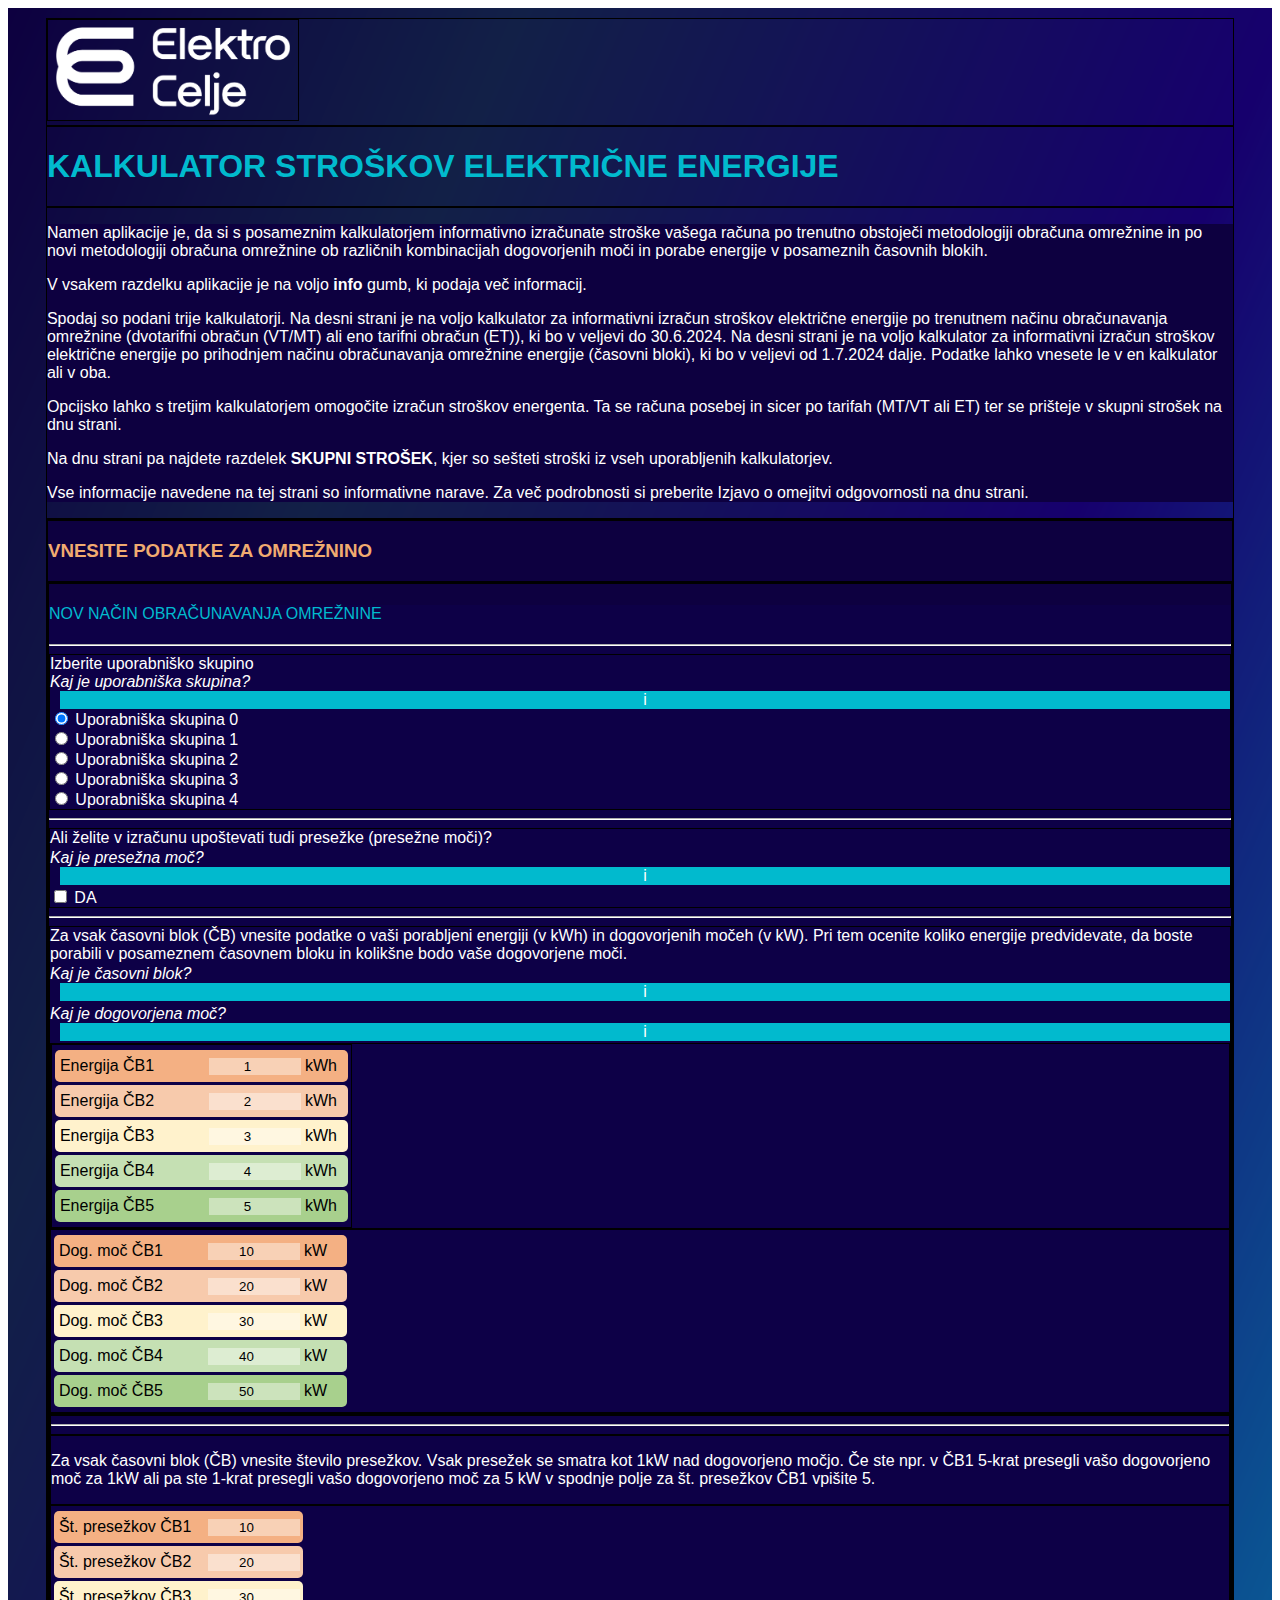
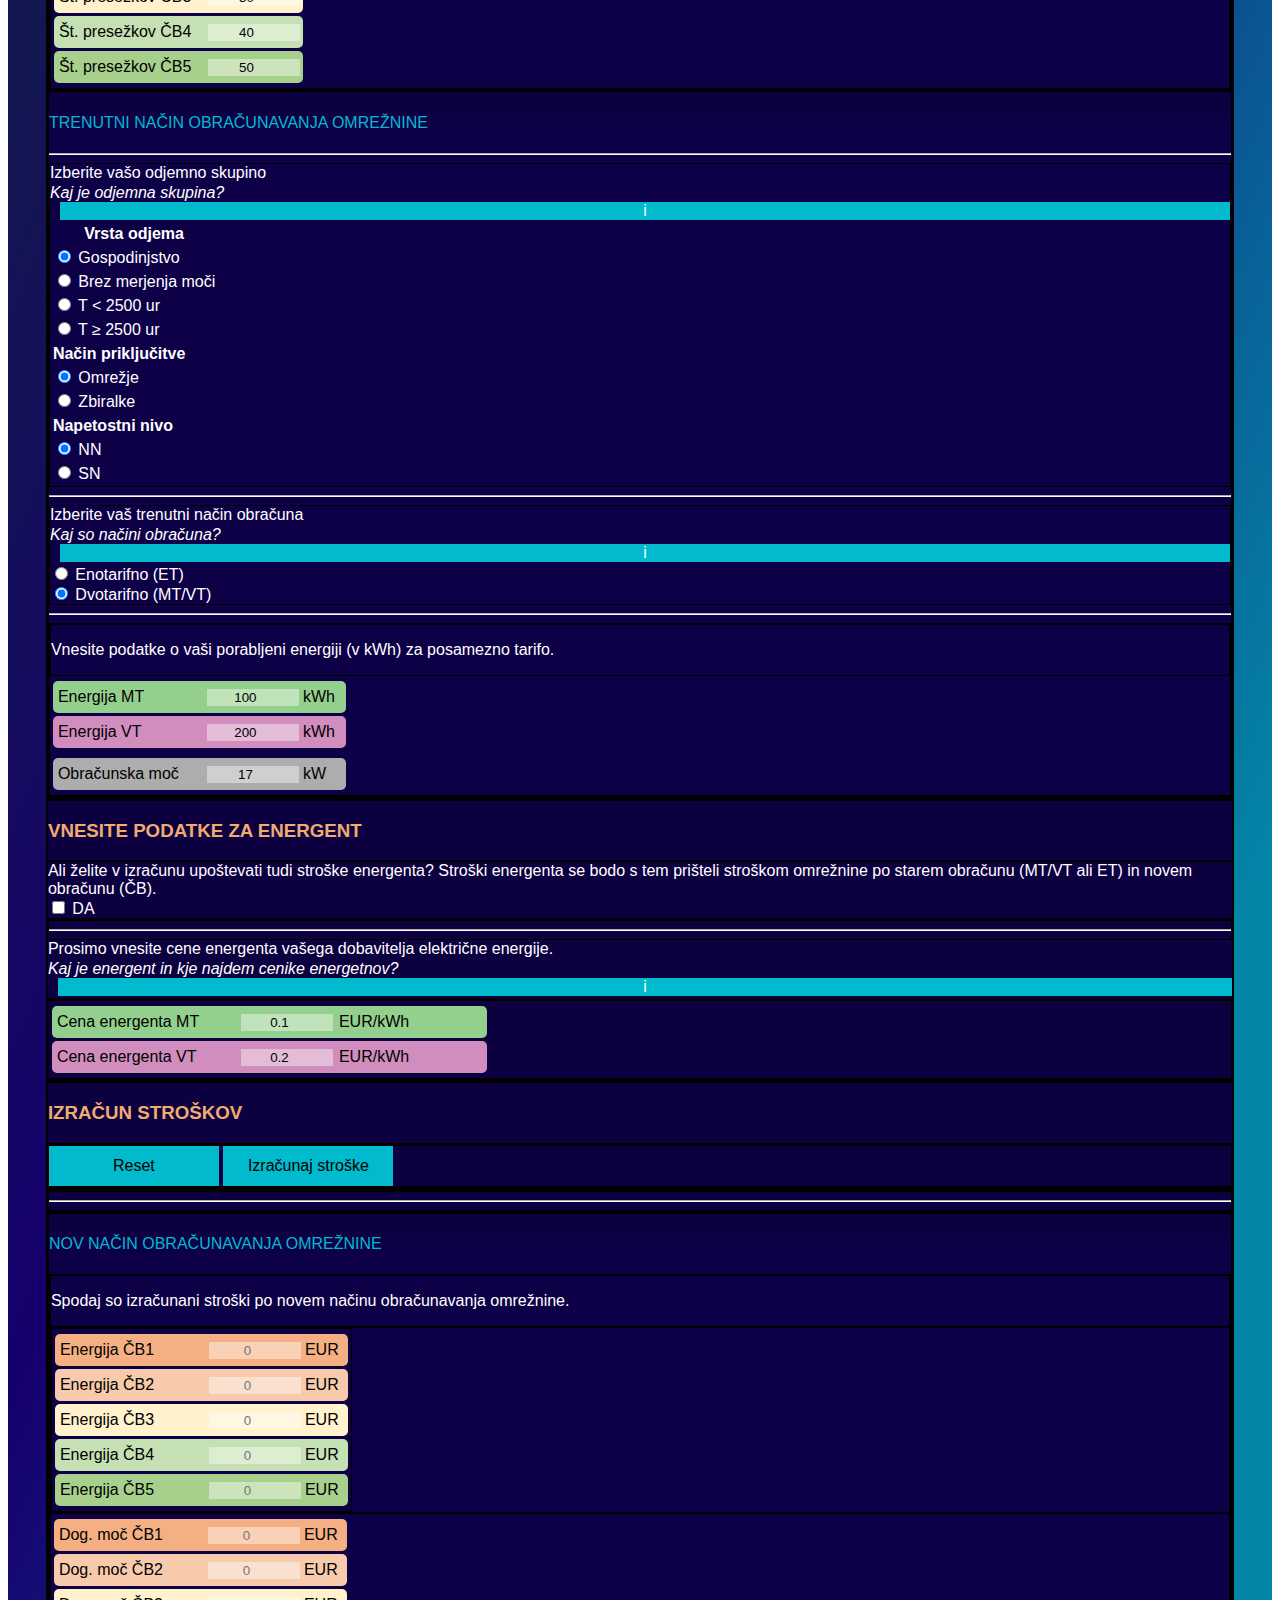
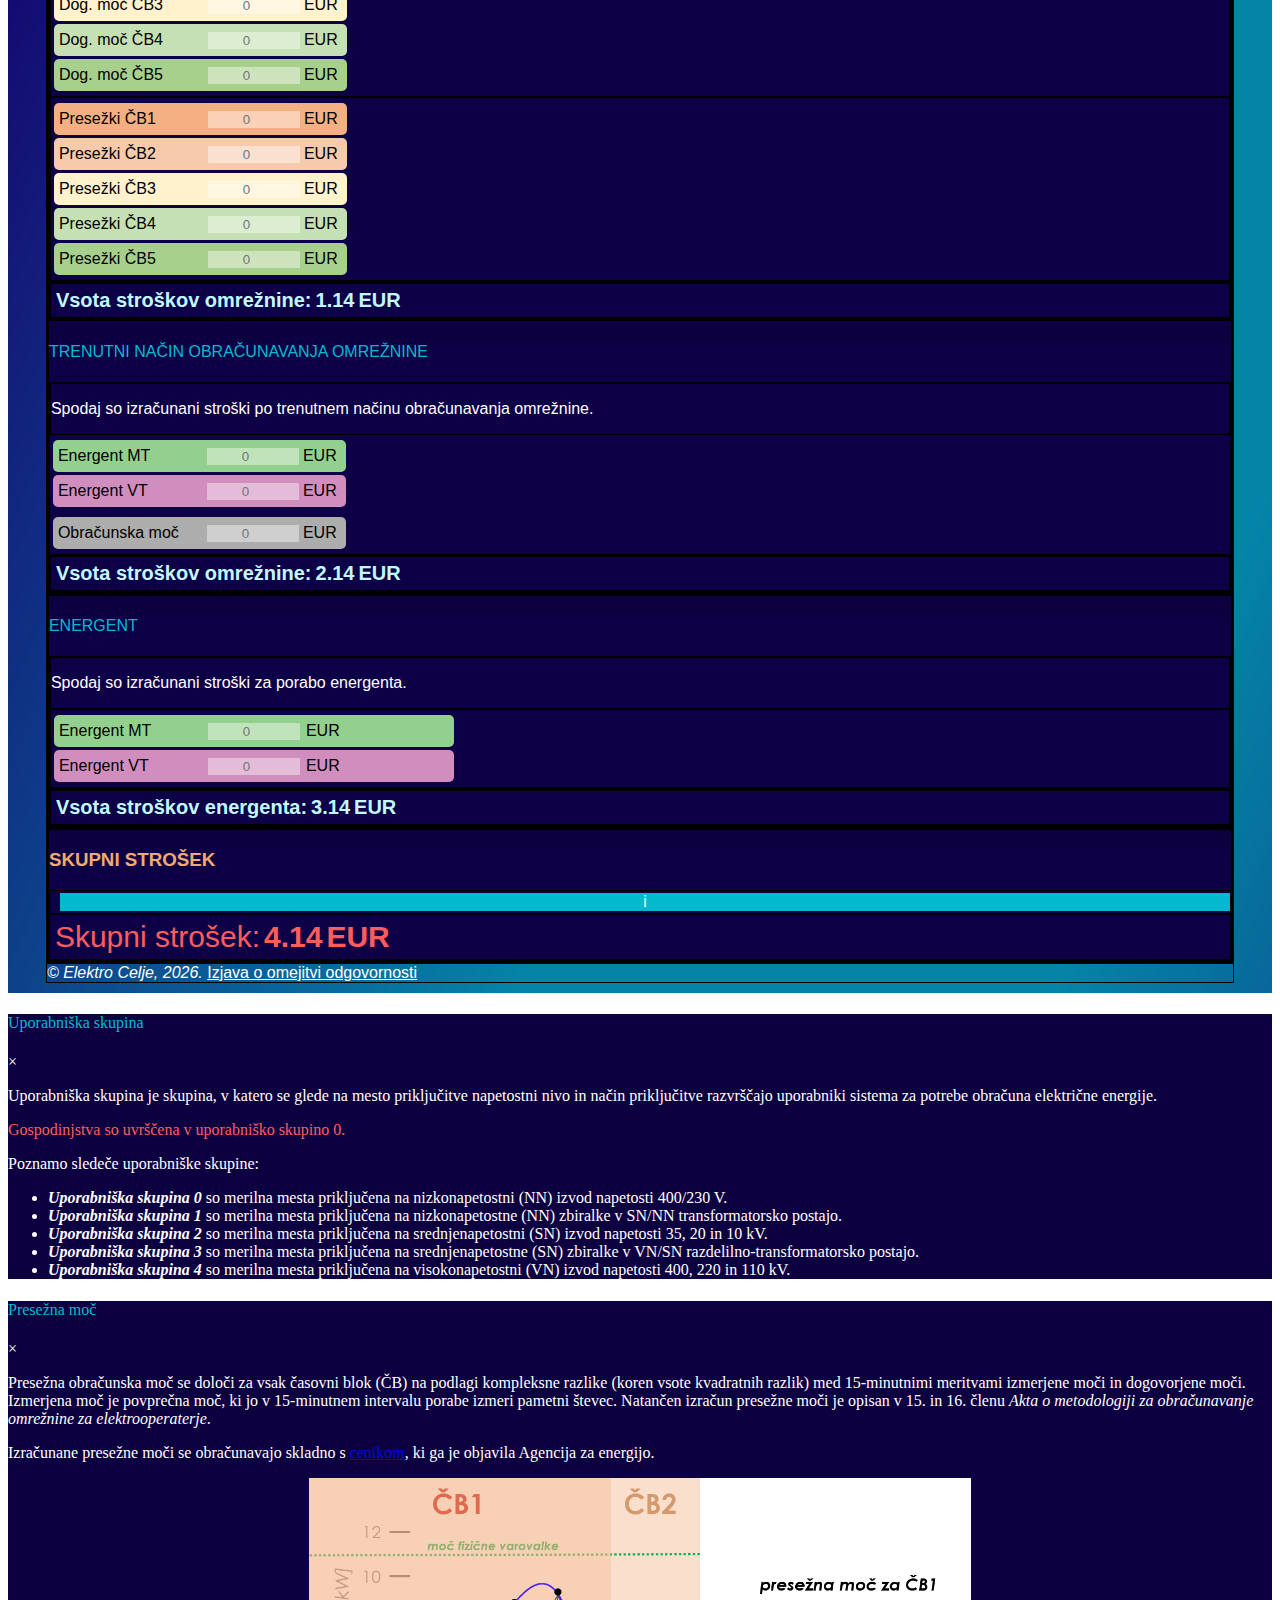
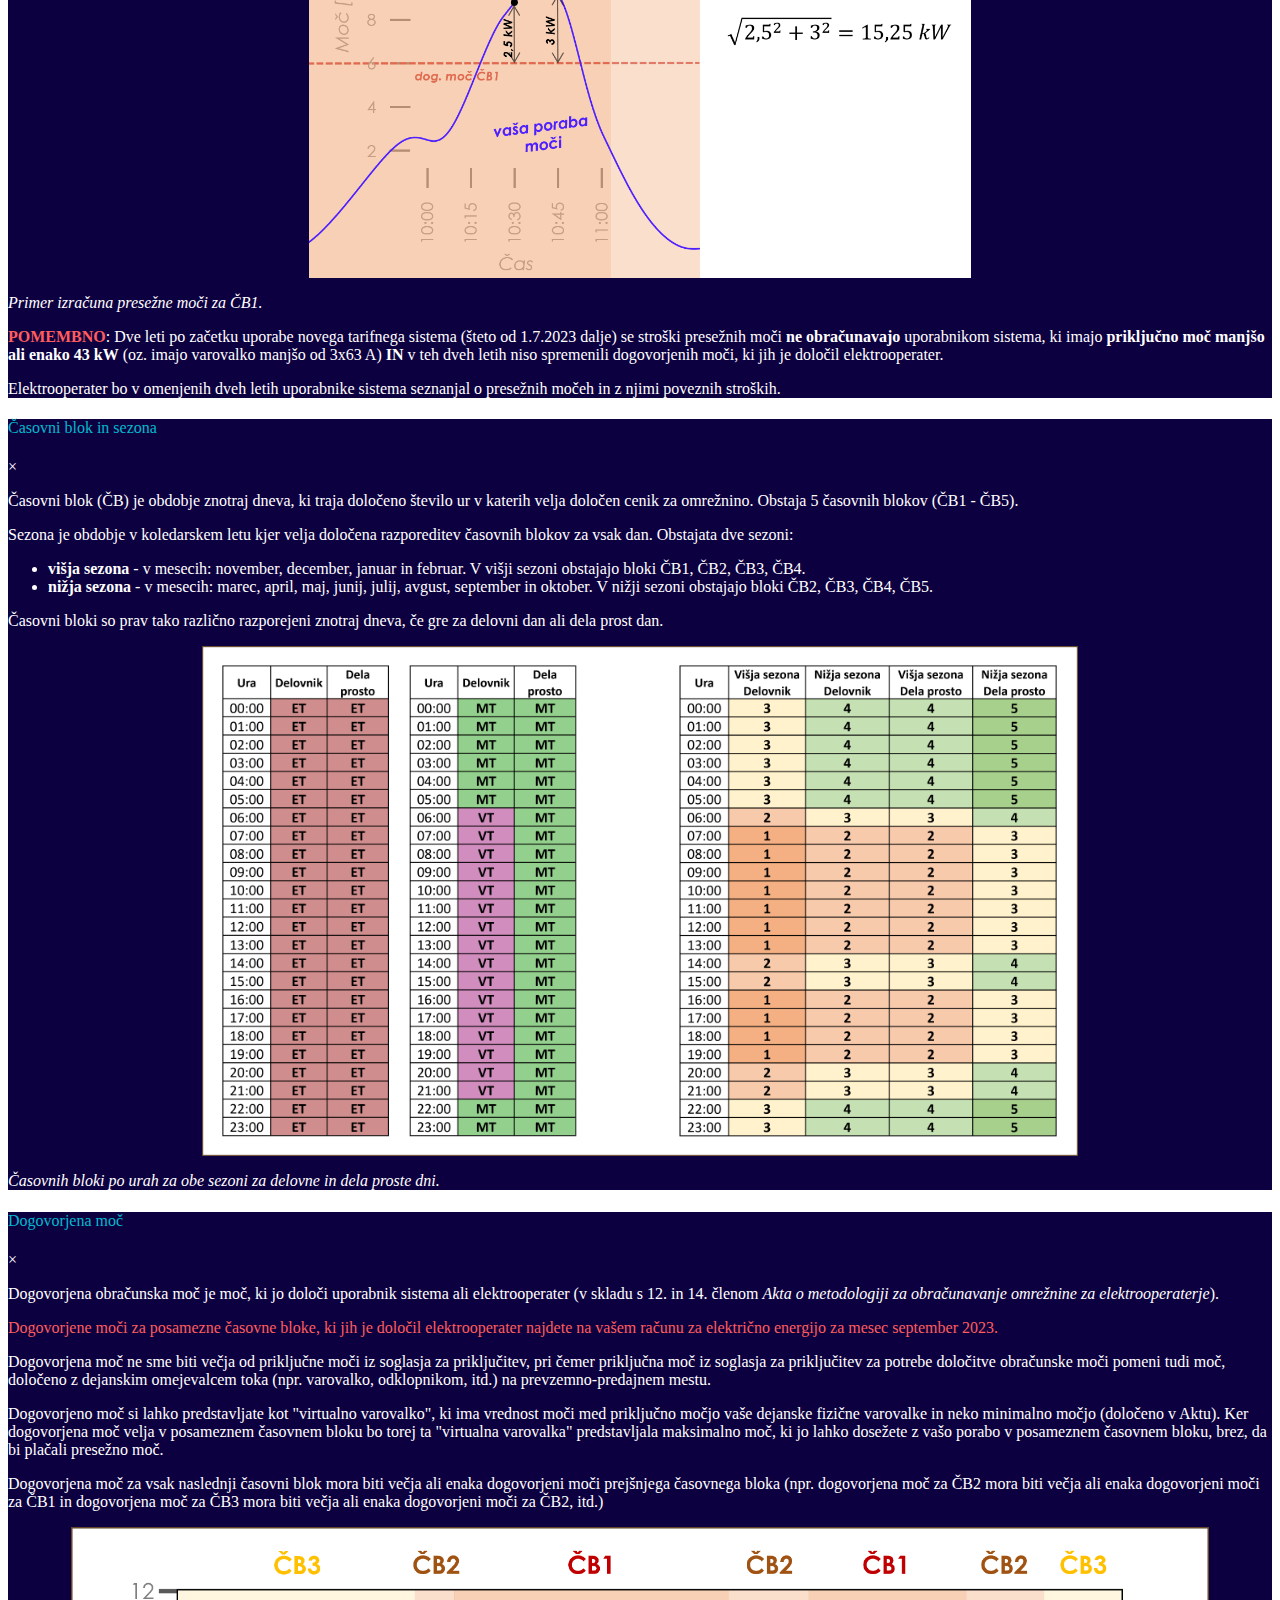
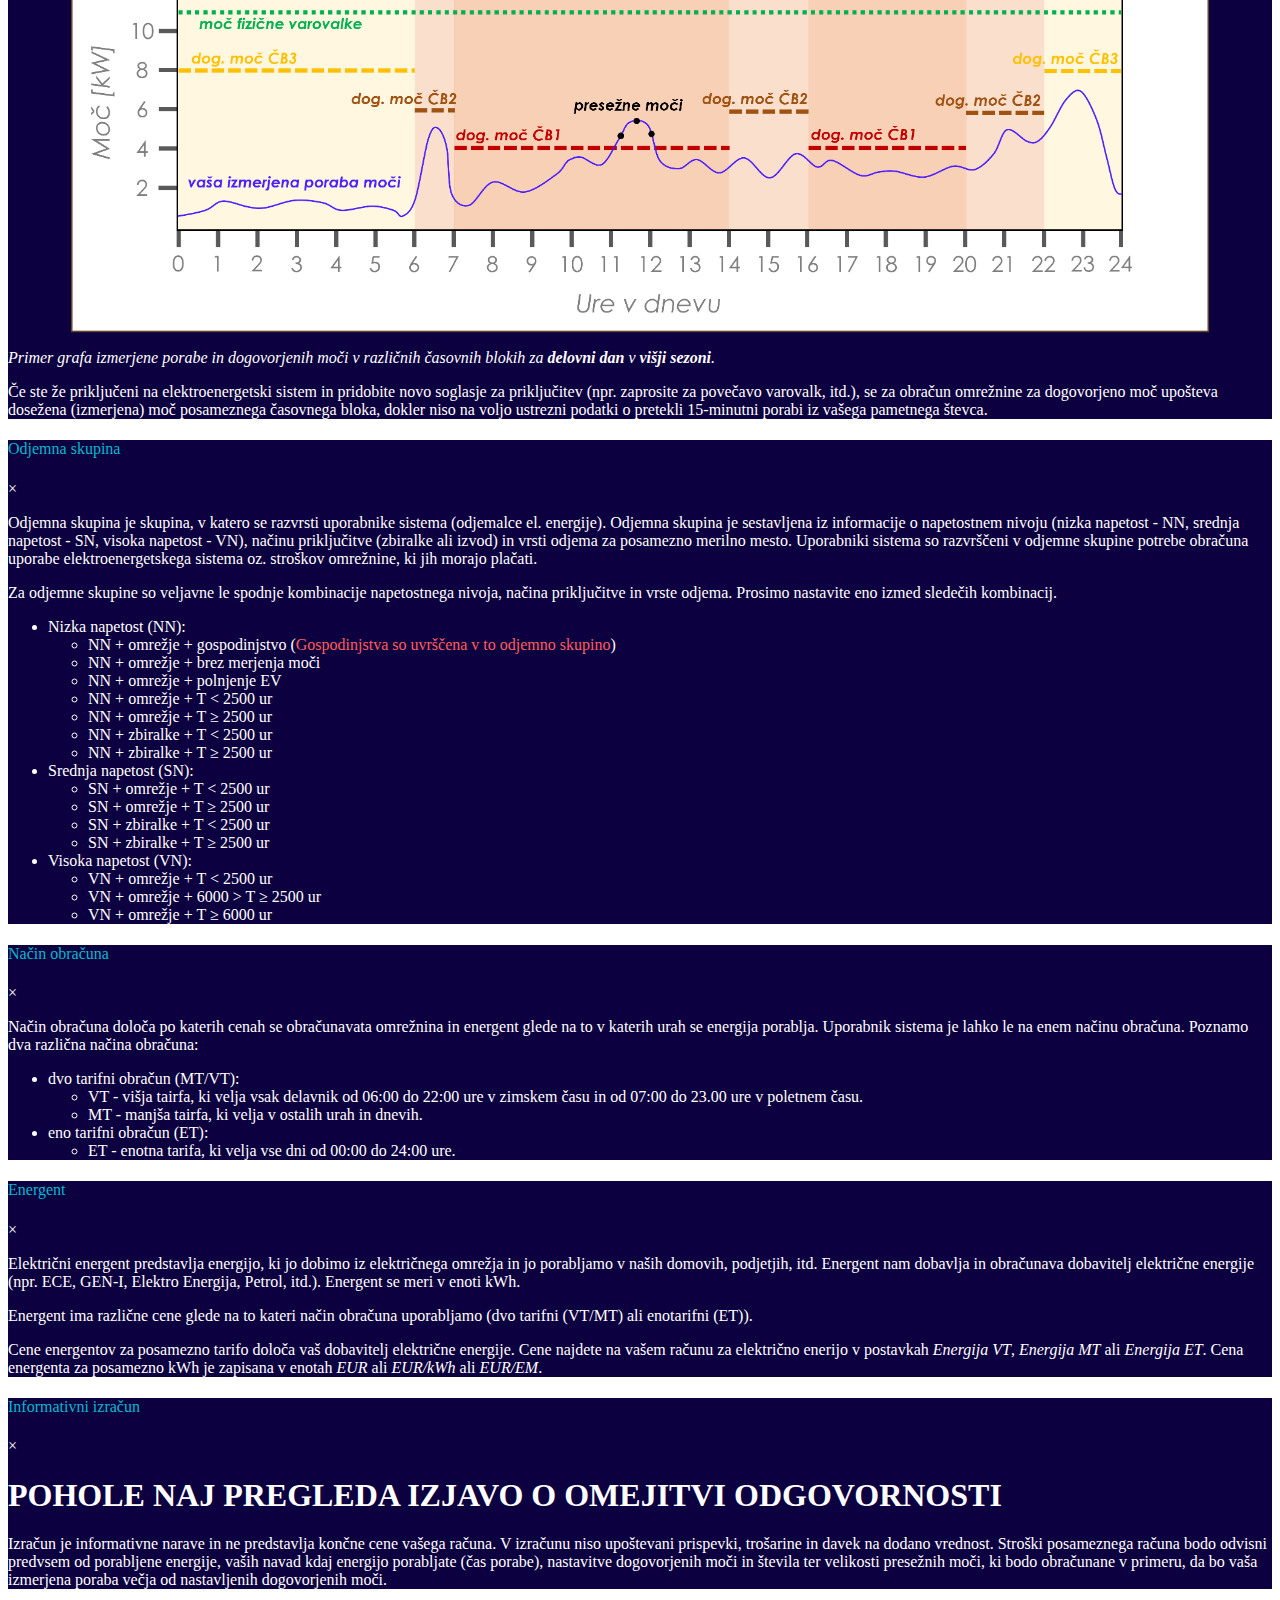
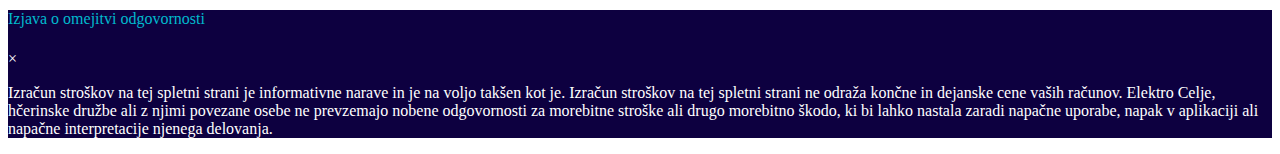
<file: src/aaa.html>
<!DOCTYPE html>
<html lang="en">
<head>
    <meta charset="UTF-8">
    <meta name="viewport" content="width=device-width, initial-scale=1.0">
    <!-- Content-Security-Policy -->
    <meta http-equiv="Content-Security-Policy" content="default-src 'self'; style-src 'self' https://cdn.jsdelivr.net/; script-src 'self' https://cdn.jsdelivr.net/;"/>
    <title>Business Calculator</title>
    <link rel="stylesheet" type="text/css" href="aaa.css">
    <!-- Include Bootstrap -->
    <link rel="stylesheet" href="https://cdn.jsdelivr.net/npm/bootstrap@5.3.2/dist/css/bootstrap.min.css" integrity="sha384-T3c6CoIi6uLrA9TneNEoa7RxnatzjcDSCmG1MXxSR1GAsXEV/Dwwykc2MPK8M2HN" crossorigin="anonymous">
    <script src="https://cdn.jsdelivr.net/npm/bootstrap@5.3.2/dist/js/bootstrap.min.js" integrity="sha384-BBtl+eGJRgqQAUMxJ7pMwbEyER4l1g+O15P+16Ep7Q9Q+zqX6gSbd85u4mG4QzX+" crossorigin="anonymous"></script>
</head>
<body>


    <!-- TODO:
                
              ############# Prepreči, da bi odjemalec izbral odjemno skupino karkoli druga kot GOS ali BMM in hkrati ET (ker to ni veljavno). #############
              
              - Smiselno preimenuj vse id-je ali class-e
              - Daj notri realne cene, nastavi vse začetne vrednosti na 0.
              - Ctrl + F - testc"-
              - Ctrl + F -testc-
    -->


    <div class="main">
        <!-- Naslovna glava -->
        <div class="d-flex flex-row">
            <div class="col-md-2 my-auto testc">
                <img class="img-head testc" src="../media/ec_logo_w.png">
            </div>
            <div class="col-md-10 p-3 my-auto testc">
                <h1 class="head-title">KALKULATOR STROŠKOV ELEKTRIČNE ENERGIJE</h1>
            </div>
        </div>

        <!-- Splošna navodila -->
        <div class="row">
            <div class="col-md-12 testc">
                <div class="card my-3 shadow-lg">
                    <div class="card-body">
                        <p>Namen aplikacije je, da si s posameznim kalkulatorjem informativno izračunate stroške vašega računa po trenutno obstoječi metodologiji obračuna omrežnine in po novi metodologiji obračuna omrežnine ob različnih kombinacijah dogovorjenih moči in porabe energije v posameznih časovnih blokih.</p>
                        <p>V vsakem razdelku aplikacije je na voljo <b>info</b> gumb, ki podaja več informacij.</p>
                        <p>Spodaj so podani trije kalkulatorji. Na desni strani je na voljo kalkulator za informativni izračun stroškov električne energije po trenutnem načinu obračunavanja omrežnine (dvotarifni obračun (VT/MT) ali eno tarifni obračun (ET)), ki bo v veljevi do 30.6.2024. Na desni strani je na voljo kalkulator za informativni izračun stroškov električne energije po prihodnjem načinu obračunavanja omrežnine energije (časovni bloki), ki bo v veljevi od 1.7.2024 dalje. Podatke lahko vnesete le v en kalkulator ali v oba.</p>
                        <p>Opcijsko lahko s tretjim kalkulatorjem omogočite izračun stroškov energenta. Ta se računa posebej in sicer po tarifah (MT/VT ali ET) ter se prišteje v skupni strošek na dnu strani.</p>
                        <p>Na dnu strani pa najdete razdelek <b>SKUPNI STROŠEK</b>, kjer so sešteti stroški iz vseh uporabljenih kalkulatorjev.</p>
                        <p>Vse informacije navedene na tej strani so informativne narave. Za več podrobnosti si preberite Izjavo o omejitvi odgovornosti na dnu strani.</p>
                    </div>
                </div>
            </div>
        </div>
        
        <!-- Vnos podatkov za izračun omrežnine -->
        <div class="row">
            <div class="col-md-12 testc">
                <div class="card my-3 shadow-lg">
                    <div class="card-body">
                        <div class="row testc">
                            <h3 class="card-title text-center">VNESITE PODATKE ZA OMREŽNINO</h3>
                        </div>
                        <div class="row testc">            
                            <div class="container-fluid">
                                <div class="row">
                                    <!-- Nov način obračuna -->
                                    <div class="col-md-6 justify-content-center testc">
                                        <div class="subcard card my-3 shadow">
                                            <div class="card-body">
                                                <h4 class="card-title text-center">NOV NAČIN OBRAČUNAVANJA OMREŽNINE</h4>
                                                <hr class="m-0">
                                                <!-- Izbor uporabniške skupine -->
                                                <div class="row my-2 testc">
                                                    <div>Izberite uporabniško skupino</div>
                                                    <div class="d-flex flex-row">
                                                        <div>
                                                            <i>Kaj je uporabniška skupina?</i>
                                                            <!-- Trigger modal - uporabniška skupina -->
                                                            <div class="badge rounded-pill inf" data-bs-toggle="modal" data-bs-target="#modal-usk">i</div>
                                                        </div>
                                                    </div>
                                                    <div class="my-2">
                                                        <input type="radio" id="usk-0" name="usk" value="usk-0" checked>
                                                        <label for="usk-0">Uporabniška skupina 0</label><br>
                                                        <input type="radio" id="usk-1" name="usk" value="usk-1">
                                                        <label for="usk-1">Uporabniška skupina 1</label><br>
                                                        <input type="radio" id="usk-2" name="usk" value="usk-2">
                                                        <label for="usk-2">Uporabniška skupina 2</label><br>
                                                        <input type="radio" id="usk-3" name="usk" value="usk-3">
                                                        <label for="usk-3">Uporabniška skupina 3</label><br>
                                                        <input type="radio" id="usk-4" name="usk" value="usk-4">
                                                        <label for="usk-4">Uporabniška skupina 4</label><br>
                                                    </div>
                                                </div>
                                                <hr class="m-0">
                                                <!-- Izbor upoštevanja presežnih moči -->
                                                <div class="row my-2 testc">
                                                    <div>Ali želite v izračunu upoštevati tudi presežke (presežne moči)?</div>
                                                    <div class="d-flex flex-row">
                                                        <div class="helper-popup">
                                                            <i>Kaj je presežna moč?</i>
                                                            <!-- Trigger modal - presežna moč -->
                                                            <div class="badge rounded-pill inf" data-bs-toggle="modal" data-bs-target="#modal-m-ex">i</div>
                                                        </div>
                                                    </div>
                                                    <div class="my-2">
                                                        <input type="checkbox" id="m-ex-choice" data-bs-toggle="collapse" data-bs-target="#collapse-m-ex">
                                                        <label for="m-ex-choice">DA</label><br>
                                                    </div>
                                                </div>
                                                <hr class="m-0">
                                                <!-- Vnos porabljene energije in dogovorjenih moči -->
                                                <div class="row my-2 testc">
                                                    <div>Za vsak časovni blok (ČB) vnesite podatke o vaši porabljeni energiji (v kWh) in dogovorjenih močeh (v kW). Pri tem ocenite koliko energije predvidevate, da boste porabili v posameznem časovnem bloku in kolikšne bodo vaše dogovorjene moči.</div>
                                                    <div class="d-flex flex-row">
                                                        <div class="helper-popup">
                                                            <i>Kaj je časovni blok?</i>
                                                            <!-- Trigger modal - časovni blok -->
                                                            <div class="badge rounded-pill inf" data-bs-toggle="modal" data-bs-target="#modal-cb">i</div>
                                                        </div>
                                                    </div>
                                                    <div class="d-flex flex-row">
                                                        <div class="helper-popup">
                                                            <i>Kaj je dogovorjena moč?</i>
                                                            <!-- Trigger modal - dogovorjena moč -->
                                                            <div class="badge rounded-pill inf" data-bs-toggle="modal" data-bs-target="#modal-m-cb">i</div>
                                                        </div>
                                                    </div>
                                                    <div class="col-lg-6 my-2 testc">
                                                        <!-- Vnos porabljene energije (ČB) -->
                                                        <table class="w-100 testc">
                                                            <tr class="cb-1">
                                                                <td class="in-cell-wt"><label for="e-cb1">Energija ČB1</label></td>
                                                                <td class="in-cell-w">
                                                                    <input class="in-number" type="number" min="0" max="9999999" id="e-cb1" value=1>
                                                                </td>
                                                                <td class="in-cell-wf">kWh</td>
                                                            </tr>
                                                            <tr class="cb-2">
                                                                <td class="in-cell-wt"><label for="e-cb2">Energija ČB2</label></td>
                                                                <td class="in-cell-w">
                                                                    <input class="in-number" type="number" min="0" max="9999999" id="e-cb2" value=2>
                                                                </td>
                                                                <td class="in-cell-wf">kWh</td>
                                                            </tr>
                                                            <tr class="cb-3">
                                                                <td class="in-cell-wt"><label for="e-cb3">Energija ČB3</label></td>
                                                                <td class="in-cell-w">
                                                                    <input class="in-number" type="number" min="0" max="9999999" id="e-cb3" value=3>
                                                                </td>
                                                                <td class="in-cell-wf">kWh</td>
                                                            </tr>
                                                            <tr class="cb-4">
                                                                <td class="in-cell-wt"><label for="e-cb4">Energija ČB4</label></td>
                                                                <td class="in-cell-w">
                                                                    <input class="in-number" type="number" min="0" max="9999999" id="e-cb4" value=4>
                                                                </td>
                                                                <td class="in-cell-wf">kWh</td>
                                                            </tr>
                                                            <tr class="cb-5">
                                                                <td class="in-cell-wt"><label for="e-cb5">Energija ČB5</label></td>
                                                                <td class="in-cell-w">
                                                                    <input class="in-number" type="number" min="0" max="9999999" id="e-cb5" value=5>
                                                                </td>
                                                                <td class="in-cell-wf">kWh</td>
                                                            </tr>
                                                        </table>
                                                    </div>
                                                    <!-- Vnos dogovorjenih moči (ČB) -->
                                                    <div class="col-lg-6 my-2 testc">
                                                        <table class="w-100">
                                                            <tr class="cb-1">
                                                                <td class="in-cell-wt"><label for="m-cb1">Dog. moč ČB1</label></td>
                                                                <td class="in-cell-w">
                                                                    <input class="in-number" type="number" min="0" max="9999999" id="m-cb1" value=10>
                                                                </td>
                                                                <td class="in-cell-wf">kW</td>
                                                            </tr>
                                                            <tr class="cb-2">
                                                                <td class="in-cell-wt"><label for="m-cb2">Dog. moč ČB2</label></td>
                                                                <td class="in-cell-w">
                                                                    <input class="in-number" type="number" min="0" max="9999999" id="m-cb2" value=20>
                                                                </td>
                                                                <td class="in-cell-wf">kW</td>
                                                            </tr>
                                                            <tr class="cb-3">
                                                                <td class="in-cell-wt"><label for="m-cb3">Dog. moč ČB3</label></td>
                                                                <td class="in-cell-w">
                                                                    <input class="in-number" type="number" min="0" max="9999999" id="m-cb3" value=30>
                                                                </td>
                                                                <td class="in-cell-wf">kW</td>
                                                            </tr>
                                                            <tr class="cb-4">
                                                                <td class="in-cell-wt"><label for="m-cb4">Dog. moč ČB4</label></td>
                                                                <td class="in-cell-w">
                                                                    <input class="in-number" type="number" min="0" max="9999999" id="m-cb4" value=40>
                                                                </td>
                                                                <td class="in-cell-wf">kW</td>
                                                            </tr>
                                                            <tr class="cb-5">
                                                                <td class="in-cell-wt"><label for="m-cb5">Dog. moč ČB5</label></td>
                                                                <td class="in-cell-w">
                                                                    <input class="in-number" type="number" min="0" max="9999999" id="m-cb5" value=50>
                                                                </td>
                                                                <td class="in-cell-wf">kW</td>
                                                            </tr>
                                                        </table>
                                                    </div>
                                                </div>
                                                
                                                <!-- Vnos presežnih moči (ČB) -->
                                                <div class="row my-2 collapse testc" id="collapse-m-ex">
                                                    <div class="col-md-12 testc">
                                                        <hr class="m-2">
                                                    </div>
                                                    <div class="col-md-12 testc">
                                                        <p>Za vsak časovni blok (ČB) vnesite število presežkov. Vsak presežek se smatra kot 1kW nad dogovorjeno močjo. Če ste npr. v ČB1 5-krat presegli vašo dogovorjeno moč za 1kW ali pa ste 1-krat presegli vašo dogovorjeno moč za 5 kW v spodnje polje za št. presežkov ČB1 vpišite 5.</p>
                                                    </div>
                                                    <div class="col-lg-6 my-2 testc">
                                                        <table class=" w-100">
                                                            <tr class="cb-1">
                                                                <td class="in-cell-wt"><label for="m-ex-cb1">Št. presežkov ČB1</label></td>
                                                                <td class="in-cell-w">
                                                                    <input class="in-number" type="number" min="0" max="9999999" id="m-ex-cb1" value=10>
                                                                </td>
                                                            </tr>
                                                            <tr class="cb-2">
                                                                <td class="in-cell-wt"><label for="m-ex-cb2">Št. presežkov ČB2</label></td>
                                                                <td class="in-cell-w">
                                                                    <input class="in-number" type="number" min="0" max="9999999" id="m-ex-cb2" value=20>
                                                                </td>
                                                            </tr>
                                                            <tr class="cb-3">
                                                                <td class="in-cell-wt"><label for="m-ex-cb3">Št. presežkov ČB3</label></td>
                                                                <td class="in-cell-w">
                                                                    <input class="in-number" type="number" min="0" max="9999999" id="m-ex-cb3" value=30>
                                                                </td>
                                                            </tr>
                                                            <tr class="cb-4">
                                                                <td class="in-cell-wt"><label for="m-ex-cb4">Št. presežkov ČB4</label></td>
                                                                <td class="in-cell-w">
                                                                    <input class="in-number" type="number" min="0" max="9999999" id="m-ex-cb4" value=40>
                                                                </td>
                                                            </tr>
                                                            <tr class="cb-5">
                                                                <td class="in-cell-wt"><label for="m-ex-cb5">Št. presežkov ČB5</label></td>
                                                                <td class="in-cell-w">
                                                                    <input class="in-number" type="number" min="0" max="9999999" id="m-ex-cb5" value=50>
                                                                </td>
                                                            </tr>
                                                        </table>
                                                    </div>
                                                </div>
                                            </div>
                                        </div>
                                    </div>

                                    <!-- Star način obračuna -->
                                    <div class="col-md-6 justify-content-center testc">
                                        <div class="subcard card my-3 shadow">
                                            <div class="card-body">
                                                <h4 class="card-title text-center">TRENUTNI NAČIN OBRAČUNAVANJA OMREŽNINE</h4>
                                                <hr class="m-0">
                                                <!-- Izbor vrste odjema, načina priključitve, nap. nivoja -->
                                                <div class="row my-2 testc">
                                                    <div>Izberite vašo odjemno skupino</div>
                                                    <div class="d-flex flex-row">
                                                        <div class="helper-popup">
                                                            <i>Kaj je odjemna skupina?</i>
                                                            <!-- Trigger modal - odjemna skupina -->
                                                            <div class="badge rounded-pill inf" data-bs-toggle="modal" data-bs-target="#modal-odjSk">i</div>
                                                        </div>
                                                    </div>
                                                    <div class="col-md-4">
                                                        <table class="my-2">
                                                            <tr>
                                                                <th>Vrsta odjema</th>
                                                            </tr>
                                                            <tr>
                                                                <td>
                                                                    <input type="radio" id="odjSk-gospodinjstvo" name="odjSk" value="gospodinjstvo" checked>
                                                                    <label for="odjSk-gospodinjstvo">Gospodinjstvo</label><br>
                                                                </td>
                                                            </tr>
                                                            <tr>
                                                                <td>
                                                                    <input type="radio" id="odjSk-bmm" name="odjSk" value="bmm">
                                                                    <label for="odjSk-bmm">Brez merjenja moči</label><br>
                                                                </td>
                                                            </tr>
                                                            <tr>
                                                                <td>
                                                                    <input type="radio" id="odjSk-tPod2500h" name="odjSk" value="tPod2500h">
                                                                    <label for="odjSk-tPod2500h">T &lt; 2500 ur</label><br>
                                                                </td>
                                                            </tr>
                                                            <tr>
                                                                <td>
                                                                    <input type="radio" id="odjSk-tNad2500h" name="odjSk" value="tNad2500h">
                                                                    <label for="odjSk-tNad2500h">T &ge; 2500 ur</label><br>
                                                                </td>
                                                            </tr>
                                                        </table>
                                                    </div>
                                                    <div class="col-md-4">
                                                        <table class="my-2">
                                                            <tr>
                                                                <th>Način priključitve</th>
                                                            </tr>
                                                            <tr>
                                                                <td>
                                                                    <input type="radio" id="nacPrik-om" name="nacPrik" value="omrezje" checked>
                                                                    <label for="nacPrik-om">Omrežje</label><br>
                                                                </td>
                                                            </tr>
                                                            <tr>
                                                                <td>
                                                                    <input type="radio" id="nacPrik-zb" name="nacPrik" value="zbiralke">
                                                                    <label for="nacPrik-zb">Zbiralke</label><br>
                                                                </td>
                                                            </tr>
                                                        </table>
                                                    </div>
                                                    <div class="col-md-4">
                                                        <table class="my-2">
                                                            <tr>
                                                                <th>Napetostni nivo</th>
                                                            </tr>
                                                            <tr>
                                                                <td>
                                                                    <input type="radio" id="napNivo-NN" name="napNivo" value="NN" checked>
                                                                    <label for="napNivo-NN">NN</label><br>
                                                                </td>
                                                            </tr>
                                                            <tr>
                                                                <td>
                                                                    <input type="radio" id="napNivo-SN" name="napNivo" value="SN">
                                                                    <label for="napNivo-SN">SN</label><br>
                                                                </td>
                                                            </tr>
                                                        </table>
                                                    </div>
                                                </div>
                                                <hr class="m-0">
                                                <!-- Izbor načina obračuna -->
                                                <div class="row my-2 testc">
                                                    <div>Izberite vaš trenutni način obračuna</div>
                                                    <div class="d-flex flex-row">
                                                        <div class="helper-popup">
                                                            <i>Kaj so načini obračuna?</i>
                                                            <!-- Trigger modal - način obracuna -->
                                                            <div class="badge rounded-pill inf" data-bs-toggle="modal" data-bs-target="#modal-nacObr">i</div>
                                                        </div>
                                                    </div>
                                                    <div class="my-2">
                                                        <input type="radio" id="nacObr-1" name="nacObr" value="1-tarif">
                                                        <label for="nacObr-1">Enotarifno (ET)</label><br>
                                                        <input type="radio" id="nacObr-2" name="nacObr" value="2-tarif" checked>
                                                        <label for="nacObr-2">Dvotarifno (MT/VT)</label><br>
                                                    </div>
                                                </div>
                                                <hr class="m-0">
                                                <!-- Vnos porabljene energije po tarifah -->
                                                <div class="row my-2 testc">
                                                    <div class="col-md-12 testc">
                                                        <p>Vnesite podatke o vaši porabljeni energiji (v kWh) za posamezno tarifo.</p>
                                                    </div>
                                                    <div class="col-lg-6 my-2">
                                                        <table class="w-100">
                                                            <tr class="mt">
                                                                <td class="in-cell-wt"><label for="e-mt">Energija MT</label></td>
                                                                <td class="in-cell-w">
                                                                    <input class="in-number" type="number" min="0" max="9999999" id="e-mt" value=100>
                                                                </td>
                                                                <td class="in-cell-wf">kWh</td>
                                                            </tr>
                                                            <tr class="vt">
                                                                <td class="in-cell-wt"><label for="e-vt">Energija VT</label></td>
                                                                <td class="in-cell-w">
                                                                    <input class="in-number" type="number" min="0" max="9999999" id="e-vt" value=200>
                                                                </td>
                                                                <td class="in-cell-wf">kWh</td>
                                                            </tr>
                                                            <tr class="et">
                                                                <td class="in-cell-wt"><label for="e-et">Energija ET</label></td>
                                                                <td class="in-cell-w">
                                                                    <input class="in-number" type="number" min="0" max="9999999" id="e-et" value=300>
                                                                </td>
                                                                <td class="in-cell-wf">kWh</td>
                                                            </tr>
                                                        </table>
                                                    </div>
                                                    <div class="col-lg-6 my-2">
                                                        <table class="w-100">
                                                            <tr class="obr-moc">
                                                                <td class="in-cell-wt"><label for="m-obr">Obračunska moč</label></td>
                                                                <td class="in-cell-w">
                                                                    <input class="in-number" type="number" min="0" max="9999999" id="m-obr" value=17>
                                                                </td>
                                                                <td class="in-cell-wf">kW</td>
                                                            </tr>
                                                        </table>
                                                    </div>
                                                </div>
                                            </div>
                                        </div>  
                                    </div>
                                </div>
                            </div>
                        </div>
                    </div>
                </div>
            </div>
        </div>
        
        <!-- Vnos cenika energetna -->
        <div class="row">
            <div class="col-md-12 testc">
                <div class="card my-3 shadow-lg">
                    <div class="card-body">
                        <div class="row testc">
                            <h3 class="card-title text-center">VNESITE PODATKE ZA ENERGENT</h3>
                        </div>
                        <div class="row testc">
                            <div>Ali želite v izračunu upoštevati tudi stroške energenta? Stroški energenta se bodo s tem prišteli stroškom omrežnine po starem obračunu (MT/VT ali ET) in novem obračunu (ČB).</div>
                            <div class="my-2">
                                <input type="checkbox" id="energent-choice" data-bs-toggle="collapse" data-bs-target="#collapse-energent">
                                <label for="energent-choice">DA</label><br>
                            </div>
                        </div>
                        <div class="row testc collapse" id="collapse-energent">
                            <div class="col-md-12 testc">
                                <hr class="m-2">
                            </div>
                            <div>Prosimo vnesite cene energenta vašega dobavitelja električne energije.</div>
                            <div class="d-flex flex-row">
                                <div class="helper-popup">
                                    <i>Kaj je energent in kje najdem cenike energetnov?</i>
                                    <!-- Trigger modal - energent -->
                                    <div class="badge rounded-pill inf" data-bs-toggle="modal" data-bs-target="#modal-energent">i</div>
                                </div>
                            </div>
                        </div>
                        <div class="row testc collapse" id="collapse-energent">
                            <div class="col-xl-5 my-2 testc">
                                <table class=" w-100">
                                    <tr class="mt">
                                        <td class="in-cell-wt in-cell-wt-en"><label for="price-en-mt">Cena energenta MT</label></td>
                                        <td class="in-cell-w">
                                            <input class="in-number" type="number" min="0" max="9999999" id="price-en-mt" value=0.1>
                                        </td>
                                        <td class="in-cell-wt">EUR/kWh</td>
                                    </tr>
                                    <tr class="vt">
                                        <td class="in-cell-wt in-cell-wt-en"><label for="price-en-vt">Cena energenta VT</label></td>
                                        <td class="in-cell-w">
                                            <input class="in-number" type="number" min="0" max="9999999" id="price-en-vt" value=0.2>
                                        </td>
                                        <td class="in-cell-wt">EUR/kWh</td>
                                    </tr>
                                    <tr class="et">
                                        <td class="in-cell-wt in-cell-wt-en"><label for="price-en-et">Cena energenta ET</label></td>
                                        <td class="in-cell-w">
                                            <input class="in-number" type="number" min="0" max="9999999" id="price-en-et" value=0.3>
                                        </td>
                                        <td class="in-cell-wt">EUR/kWh</td>
                                    </tr>
                                </table>
                            </div>
                        </div>
                    </div>
                </div>
            </div>
        </div>

        <!-- Izračun stroškov -->
        <div class="row">
            <div class="col-md-12 testc">
                <div class="card my-3 shadow-lg">
                    <div class="card-body">
                        <div class="row testc">
                            <h3 class="card-title text-center">IZRAČUN STROŠKOV</h3>
                        </div>
                        <div class="row testc">
                            <!-- Uporabniški gumbi -->
                            <div class="d-flex flex-row col-lg-12 testc">
                                <button type="button" class="btn-st btn btn-primary my-1" id="clear_display">Reset</button>
                                <button type="button" class="btn-st btn btn-primary my-1 mx-3" id="calculate_button">Izračunaj stroške</button>
                            </div>
                            <!-- Opozorilo - napačno izbrana kombinacija: vrsta odjema, način priključitve, nap. nivo -->
                            <div class="d-flex flex-column col-lg-12 testc">
                                <div class="col-md-8 my-1 alert alert-danger warn-odjSk" role="alert" id="warn-odjSk">Neveljavna kombinacija vrste odjema, načina priključitve in napetostnega nivoja. Prosimo vnesite veljavno kombinacijo. Izračun za star način obračuna bo nastavljen na 0 EUR.</div>
                            </div>
                        </div>
                        <div class="row mb-4 testc">
                            <div class="col-md-12 testc">
                                <hr class="m-2">
                            </div>
                        </div>
                        <div class="row testc">
                            <div class="container-fluid">
                                <div class="row">
                                    <!-- Stroški novega načina obračuna -->
                                    <div class="col-md-6 justify-content-center testc">
                                        <div class="subcard card my-3 shadow">
                                            <div class="card-body">
                                                <h4 class="card-title text-center">NOV NAČIN OBRAČUNAVANJA OMREŽNINE</h4>
                                                <!-- Stroški porabljene energije in dogovorjenih moči -->
                                                <div class="row my-2 testc">
                                                    <div class="col-md-12 testc">
                                                        <p>Spodaj so izračunani stroški po novem načinu obračunavanja omrežnine.</p>
                                                    </div>
                                                    <div class="col-lg-6 my-2 testc">
                                                        <!-- Stroški porabljene energije (ČB) -->
                                                        <table class="w-100 testc">
                                                            <tr class="cb-1">
                                                                <td class="in-cell-wt"><label for="expense-e-cb1">Energija ČB1</label></td>
                                                                <td class="in-cell-w">
                                                                    <input class="in-number" type="number" min="0" max="9999999" id="expense-e-cb1" placeholder=0 readonly>
                                                                </td>
                                                                <td class="in-cell-wf">EUR</td>
                                                            </tr>
                                                            <tr class="cb-2">
                                                                <td class="in-cell-wt"><label for="expense-e-cb2">Energija ČB2</label></td>
                                                                <td class="in-cell-w">
                                                                    <input class="in-number" type="number" min="0" max="9999999" id="expense-e-cb2" placeholder=0 readonly>
                                                                </td>
                                                                <td class="in-cell-wf">EUR</td>
                                                            </tr>
                                                            <tr class="cb-3">
                                                                <td class="in-cell-wt"><label for="expense-e-cb3">Energija ČB3</label></td>
                                                                <td class="in-cell-w">
                                                                    <input class="in-number" type="number" min="0" max="9999999" id="expense-e-cb3" placeholder=0 readonly>
                                                                </td>
                                                                <td class="in-cell-wf">EUR</td>
                                                            </tr>
                                                            <tr class="cb-4">
                                                                <td class="in-cell-wt"><label for="expense-e-cb4">Energija ČB4</label></td>
                                                                <td class="in-cell-w">
                                                                    <input class="in-number" type="number" min="0" max="9999999" id="expense-e-cb4" placeholder=0 readonly>
                                                                </td>
                                                                <td class="in-cell-wf">EUR</td>
                                                            </tr>
                                                            <tr class="cb-5">
                                                                <td class="in-cell-wt"><label for="expense-e-cb5">Energija ČB5</label></td>
                                                                <td class="in-cell-w">
                                                                    <input class="in-number" type="number" min="0" max="9999999" id="expense-e-cb5" placeholder=0 readonly>
                                                                </td>
                                                                <td class="in-cell-wf">EUR</td>
                                                            </tr>
                                                        </table>
                                                    </div>
                                                    <!-- Stroški dogovorjenih moči (ČB) -->
                                                    <div class="col-lg-6 my-2 testc">
                                                        <table class="w-100">
                                                            <tr class="cb-1">
                                                                <td class="in-cell-wt"><label for="expense-m-cb1">Dog. moč ČB1</label></td>
                                                                <td class="in-cell-w">
                                                                    <input class="in-number" type="number" min="0" max="9999999" id="expense-m-cb1" placeholder=0 readonly>
                                                                </td>
                                                                <td class="in-cell-wf">EUR</td>
                                                            </tr>
                                                            <tr class="cb-2">
                                                                <td class="in-cell-wt"><label for="expense-m-cb2">Dog. moč ČB2</label></td>
                                                                <td class="in-cell-w">
                                                                    <input class="in-number" type="number" min="0" max="9999999" id="expense-m-cb2" placeholder=0 readonly>
                                                                </td>
                                                                <td class="in-cell-wf">EUR</td>
                                                            </tr>
                                                            <tr class="cb-3">
                                                                <td class="in-cell-wt"><label for="expense-m-cb3">Dog. moč ČB3</label></td>
                                                                <td class="in-cell-w">
                                                                    <input class="in-number" type="number" min="0" max="9999999" id="expense-m-cb3" placeholder=0 readonly>
                                                                </td>
                                                                <td class="in-cell-wf">EUR</td>
                                                            </tr>
                                                            <tr class="cb-4">
                                                                <td class="in-cell-wt"><label for="expense-m-cb4">Dog. moč ČB4</label></td>
                                                                <td class="in-cell-w">
                                                                    <input class="in-number" type="number" min="0" max="9999999" id="expense-m-cb4" placeholder=0 readonly>
                                                                </td>
                                                                <td class="in-cell-wf">EUR</td>
                                                            </tr>
                                                            <tr class="cb-5">
                                                                <td class="in-cell-wt"><label for="expense-m-cb5">Dog. moč ČB5</label></td>
                                                                <td class="in-cell-w">
                                                                    <input class="in-number" type="number" min="0" max="9999999" id="expense-m-cb5" placeholder=0 readonly>
                                                                </td>
                                                                <td class="in-cell-wf">EUR</td>
                                                            </tr>
                                                        </table>
                                                    </div>
                                                    <!-- Stroški presežnih moči (ČB) -->
                                                    <div class="col-lg-6 my-2 testc">
                                                        <table class=" w-100 collapse" id="collapse-m-ex">
                                                            <tr class="cb-1">
                                                                <td class="in-cell-wt"><label for="expense-m-ex-cb1">Presežki ČB1</label></td>
                                                                <td class="in-cell-w">
                                                                    <input class="in-number" type="number" min="0" max="9999999" id="expense-m-ex-cb1" placeholder=0 readonly>
                                                                </td>
                                                                <td class="in-cell-wf">EUR</td>
                                                            </tr>
                                                            <tr class="cb-2">
                                                                <td class="in-cell-wt"><label for="expense-m-ex-cb2">Presežki ČB2</label></td>
                                                                <td class="in-cell-w">
                                                                    <input class="in-number" type="number" min="0" max="9999999" id="expense-m-ex-cb2" placeholder=0 readonly>
                                                                </td>
                                                                <td class="in-cell-wf">EUR</td>
                                                            </tr>
                                                            <tr class="cb-3">
                                                                <td class="in-cell-wt"><label for="expense-m-ex-cb3">Presežki ČB3</label></td>
                                                                <td class="in-cell-w">
                                                                    <input class="in-number" type="number" min="0" max="9999999" id="expense-m-ex-cb3" placeholder=0 readonly>
                                                                </td>
                                                                <td class="in-cell-wf">EUR</td>
                                                            </tr>
                                                            <tr class="cb-4">
                                                                <td class="in-cell-wt"><label for="expense-m-ex-cb4">Presežki ČB4</label></td>
                                                                <td class="in-cell-w">
                                                                    <input class="in-number" type="number" min="0" max="9999999" id="expense-m-ex-cb4" placeholder=0 readonly>
                                                                </td>
                                                                <td class="in-cell-wf">EUR</td>
                                                            </tr>
                                                            <tr class="cb-5">
                                                                <td class="in-cell-wt"><label for="expense-m-ex-cb5">Presežki ČB5</label></td>
                                                                <td class="in-cell-w">
                                                                    <input class="in-number" type="number" min="0" max="9999999" id="expense-m-ex-cb5" placeholder=0 readonly>
                                                                </td>
                                                                <td class="in-cell-wf">EUR</td>
                                                            </tr>
                                                        </table>
                                                    </div>
                                                </div>
                                                <!-- Skupni strošek za nov način obračuna -->
                                                <div class="row my-2 testc">
                                                    <div class="col-lg-12 my-2 testc">
                                                        <table class=" w-100">
                                                            <tr class="subtotal">
                                                                <td>Vsota stroškov omrežnine:</td>
                                                                <td class="px-3" id="expense-e-omr-new">1.14</td>
                                                                <td>EUR</td>
                                                            </tr>
                                                        </table>
                                                    </div>
                                                </div>
                                            </div>
                                        </div>
                                    </div>
                                    <!-- Stroški starega načina obračuna -->
                                    <div class="col-md-6 justify-content-center testc">
                                        <div class="subcard card my-3 shadow">
                                            <div class="card-body">
                                                <h4 class="card-title text-center">TRENUTNI NAČIN OBRAČUNAVANJA OMREŽNINE</h4>
                                                <!-- Stroški porabljene energije po tarifah (omrežnina) -->
                                                <div class="row my-2 testc">
                                                    <div class="col-md-12 testc">
                                                        <p>Spodaj so izračunani stroški po trenutnem načinu obračunavanja omrežnine.</p>
                                                    </div>
                                                    <div class="col-lg-6 my-2">
                                                        <table class="w-100">
                                                            <tr class="mt">
                                                                <td class="in-cell-wt"><label for="expense-e-mt">Energent MT</label></td>
                                                                <td class="in-cell-w">
                                                                    <input class="in-number" type="number" min="0" max="9999999" id="expense-e-mt" placeholder=0 readonly>
                                                                </td>
                                                                <td class="in-cell-wf">EUR</td>
                                                            </tr>
                                                            <tr class="vt">
                                                                <td class="in-cell-wt"><label for="expense-e-vt">Energent VT</label></td>
                                                                <td class="in-cell-w">
                                                                    <input class="in-number" type="number" min="0" max="9999999" id="expense-e-vt" placeholder=0 readonly>
                                                                </td>
                                                                <td class="in-cell-wf">EUR</td>
                                                            </tr>
                                                            <tr class="et">
                                                                <td class="in-cell-wt"><label for="expense-e-et">Energent ET</label></td>
                                                                <td class="in-cell-w">
                                                                    <input class="in-number" type="number" min="0" max="9999999" id="expense-e-et" placeholder=0 readonly>
                                                                </td>
                                                                <td class="in-cell-wf">EUR</td>
                                                            </tr>
                                                        </table>
                                                    </div>
                                                    <div class="col-lg-6 my-2">
                                                        <table class="w-100">
                                                            <tr class="obr-moc">
                                                                <td class="in-cell-wt"><label for="expense-m-obr">Obračunska moč</label></td>
                                                                <td class="in-cell-w">
                                                                    <input class="in-number" type="number" min="0" max="9999999" id="expense-m-obr" placeholder=0 readonly>
                                                                </td>
                                                                <td class="in-cell-wf">EUR</td>
                                                            </tr>
                                                        </table>
                                                    </div>
                                                </div>
                                                <!-- Skupni strošek za star način obračuna -->
                                                <div class="row my-2 testc">
                                                    <div class="col-lg-12 my-2 testc">
                                                        <table class=" w-100">
                                                            <tr class="subtotal">
                                                                <td>Vsota stroškov omrežnine:</td>
                                                                <td class="px-3" id="expense-e-omr-old">2.14</td>
                                                                <td>EUR</td>
                                                            </tr>
                                                        </table>
                                                    </div>
                                                </div>
                                            </div>
                                        </div>
                                    </div>
                                </div>
                            </div>
                        </div>
                        <div class="row collapse testc" id="collapse-energent">
                            <div class="container-fluid">
                                <div class="row">
                                    <!-- Stroški za energent -->
                                    <div class="col-md-12 justify-content-center testc">
                                        <div class="subcard card">
                                            <div class="card-body">
                                                <h4 class="card-title text-center">ENERGENT</h4>
                                                <!-- Stroški porabljene energije po tarifah (energent) -->
                                                <div class="row my-2 testc">
                                                    <div class="col-lg-12 my-2 testc">
                                                        <p>Spodaj so izračunani stroški za porabo energenta.</p>
                                                    </div>
                                                    <div class="col-xl-4 my-2 testc">
                                                        <table class=" w-100">
                                                            <tr class="mt">
                                                                <td class="in-cell-wt"><label for="expense-en-mt">Energent MT</label></td>
                                                                <td class="in-cell-w">
                                                                    <input class="in-number" type="number" min="0" max="9999999" id="expense-en-mt" placeholder=0 readonly>
                                                                </td>
                                                                <td class="in-cell-wt">EUR</td>
                                                            </tr>
                                                            <tr class="vt">
                                                                <td class="in-cell-wt"><label for="expense-en-vt">Energent VT</label></td>
                                                                <td class="in-cell-w">
                                                                    <input class="in-number" type="number" min="0" max="9999999" id="expense-en-vt" placeholder=0 readonly>
                                                                </td>
                                                                <td class="in-cell-wt">EUR</td>
                                                            </tr>
                                                            <tr class="et">
                                                                <td class="in-cell-wt"><label for="expense-en-et">Energent ET</label></td>
                                                                <td class="in-cell-w">
                                                                    <input class="in-number" type="number" min="0" max="9999999" id="expense-en-et" placeholder=0 readonly>
                                                                </td>
                                                                <td class="in-cell-wt">EUR</td>
                                                            </tr>
                                                        </table>
                                                    </div>
                                                </div>
                                                <!-- Skupni strošek za energent -->
                                                <div class="row my-2 testc">
                                                    <div class="col-lg-12 my-2 testc">
                                                        <table class=" w-100">
                                                            <tr class="subtotal">
                                                                <td>Vsota stroškov energenta:</td>
                                                                <td class="px-3" id="expense-e-en">3.14</td>
                                                                <td>EUR</td>
                                                            </tr>
                                                        </table>
                                                    </div>
                                                </div>
                                            </div>
                                        </div>
                                    </div>
                                </div>
                            </div>
                        </div>
                        <div class="row testc">
                            <div class="container-fluid">
                                <div class="row">
                                    <!-- Skupni stroški -->
                                    <div class="col-md-12 justify-content-center testc">
                                        <div class="expCard card my-3 shadow-lg">
                                            <div class="card-body">
                                                <h3 class="card-title text-center">SKUPNI STROŠEK</h3>
                                                <div class="row my-2 testc">
                                                    <div class="d-flex flex-row">
                                                        <div class="helper-popup">
                                                            <!-- Trigger modal - odjemna skupina -->
                                                            <div class="badge rounded-pill inf" data-bs-toggle="modal" data-bs-target="#modal-total">i</div>
                                                        </div>
                                                    </div>
                                                </div>
                                                <div class="row my-2 testc">
                                                    <table class="w-100 mx-2">
                                                        <tr class="total-base">
                                                            <td>Skupni strošek:</td>
                                                            <td class="px-3 total-result" id="expense-total">4.14</td>
                                                            <td class="total-result">EUR</td>
                                                        </tr>
                                                    </table>
                                                </div>
                                            </div>
                                        </div>
                                    </div>
                                </div>
                            </div>
                        </div>
                    </div>
                </div>
            </div>
        </div>

        <!-- Noga strani -->
        <div class="row">
            <div class="col-md-12 justify-content-center text-center testc">
                <!-- Trigger modal - Izjava o omejitvi odgovornosti -->
                <div><i>&#169 Elektro Celje, <span id="footer-year"></span>. </i><u data-bs-toggle="modal" data-bs-target="#modal-izjava">Izjava o omejitvi odgovornosti</u></div>
            </div>
        </div>

    </div>



    <!-- Modals -->
    <!-- Modal - uporabniška skupina -->
    <div class="modal fade" id="modal-usk" tabindex="-1" role="dialog" aria-labelledby="modal-uskLabel" aria-hidden="true">
        <div class="modal-dialog modal-xl" role="document">
            <div class="modal-content">
                <div class="modal-header">
                    <h4 class="modal-title" id="modal-uskLabel">Uporabniška skupina</h4>
                    <span data-bs-dismiss="modal" aria-label="Close" aria-hidden="true">&times;</span>
                </div>
                <div class="modal-body"> 
                    <p>Uporabniška skupina je skupina, v katero se glede na mesto priključitve napetostni nivo in način priključitve razvrščajo uporabniki sistema za potrebe obračuna električne energije.</p>
                    <p class="red-text">Gospodinjstva so uvrščena v uporabniško skupino 0.</p>
                    <p>Poznamo sledeče uporabniške skupine:</p>
                    <ul>
                        <li><b><i>Uporabniška skupina 0</i></b> so merilna mesta priključena na nizkonapetostni (NN) izvod napetosti 400/230 V.</li>
                        <li><b><i>Uporabniška skupina 1</i></b> so merilna mesta priključena na nizkonapetostne (NN) zbiralke v SN/NN transformatorsko postajo.</li>
                        <li><b><i>Uporabniška skupina 2</i></b> so merilna mesta priključena na srednjenapetostni (SN) izvod napetosti 35, 20 in 10 kV.</li>
                        <li><b><i>Uporabniška skupina 3</i></b> so merilna mesta priključena na srednjenapetostne (SN) zbiralke v VN/SN razdelilno-transformatorsko postajo.</li>
                        <li><b><i>Uporabniška skupina 4</i></b> so merilna mesta priključena na visokonapetostni (VN) izvod napetosti 400, 220 in 110 kV.</li>
                    </ul>
                    
                </div>
            </div>
        </div>
    </div>
    <!-- Modal - presezna moč -->
    <div class="modal fade" id="modal-m-ex" tabindex="-1" role="dialog" aria-labelledby="modal-m-exLabel" aria-hidden="true">
        <div class="modal-dialog modal-xl" role="document">
            <div class="modal-content">
                <div class="modal-header">
                    <h4 class="modal-title" id="modal-m-exLabel">Presežna moč</h4>
                    <span data-bs-dismiss="modal" aria-label="Close" aria-hidden="true">&times;</span>
                </div>
                <div class="modal-body">
                    <p>Presežna obračunska moč se določi za vsak časovni blok (ČB) na podlagi kompleksne razlike (koren vsote kvadratnih razlik) med 15-minutnimi meritvami izmerjene moči in dogovorjene moči. Izmerjena moč je povprečna moč, ki jo v 15-minutnem intervalu porabe izmeri pametni števec. Natančen izračun presežne moči je opisan v 15. in 16. členu <i>Akta o metodologiji za obračunavanje omrežnine za elektrooperaterje</i>.</p>
                    <p>Izračunane presežne moči se obračunavajo skladno s <a href="https://www.uradni-list.si/glasilo-uradni-list-rs/vsebina/2023-01-3431/akt-o-dolocitvi-tarifnih-postavk-za-omreznine-elektrooperaterjev" target="_blank">cenikom</a>, ki ga je objavila Agencija za energijo.</p>
                    <img class="img-presezne-moci" src="../media/presezne_moci.png">
                    <p class="text-center"><i>Primer izračuna presežne moči za ČB1.</i></p>
                    <p><b class="red-text">POMEMBNO</b>: Dve leti po začetku uporabe novega tarifnega sistema (šteto od 1.7.2023 dalje) se stroški presežnih moči <b>ne obračunavajo</b> uporabnikom sistema, ki imajo <b>priključno moč manjšo ali enako 43 kW</b> (oz. imajo varovalko manjšo od 3x63 A) <b>IN</b> v teh dveh letih niso spremenili dogovorjenih moči, ki jih je določil elektrooperater.</p>
                    <p>Elektrooperater bo v omenjenih dveh letih uporabnike sistema seznanjal o presežnih močeh in z njimi poveznih stroških.</p>
                    <!-- <p>Če že obstoječ uporabnik pridobi novo soglasje za priključitev, se za obračun omrežnine za dogovorjeno moč upošteva dosežena moč posameznega časovnega bloka, dokler niso na voljo ustrezni podatki o pretekli 15-minutni porabi.</p> -->
                </div>
            </div>
        </div>
    </div>
    <!-- Modal - časovni blok -->
    <div class="modal fade" id="modal-cb" tabindex="-1" role="dialog" aria-labelledby="modal-cbLabel" aria-hidden="true">
        <div class="modal-dialog modal-xl" role="document">
            <div class="modal-content">
                <div class="modal-header">
                    <h4 class="modal-title" id="modal-cbLabel">Časovni blok in sezona</h4>
                    <span data-bs-dismiss="modal" aria-label="Close" aria-hidden="true">&times;</span>
                </div>
                <div class="modal-body">
                    <p>Časovni blok (ČB) je obdobje znotraj dneva, ki traja določeno število ur v katerih velja določen cenik za omrežnino. Obstaja 5 časovnih blokov (ČB1 - ČB5).</p>
                    <p>Sezona je obdobje v koledarskem letu kjer velja določena razporeditev časovnih blokov za vsak dan. Obstajata dve sezoni:</p>
                    <ul>
                        <li><b>višja sezona</b> - v mesecih: november, december, januar in februar. V višji sezoni obstajajo bloki ČB1, ČB2, ČB3, ČB4.</li>
                        <li><b>nižja sezona</b> - v mesecih: marec, april, maj, junij, julij, avgust, september in oktober. V nižji sezoni obstajajo bloki ČB2, ČB3, ČB4, ČB5.</li>
                    </ul>
                     <p>Časovni bloki so prav tako različno razporejeni znotraj dneva, če gre za delovni dan ali dela prost dan.</p>
                    <img class="img-casovni-bloki" src="../media/casovni_bloki.png">
                    <p class="text-center"><i>Časovnih bloki po urah za obe sezoni za delovne in dela proste dni.</i></p>
                </div>
            </div>
        </div>
    </div>
    <!-- Modal - dogovorjena moč -->
    <div class="modal fade" id="modal-m-cb" tabindex="-1" role="dialog" aria-labelledby="modal-m-cbLabel" aria-hidden="true">
        <div class="modal-dialog modal-xl" role="document">
            <div class="modal-content">
                <div class="modal-header">
                    <h4 class="modal-title" id="modal-m-cbLabel">Dogovorjena moč</h4>
                    <span data-bs-dismiss="modal" aria-label="Close" aria-hidden="true">&times;</span>
                </div>
                <div class="modal-body">
                    <p>Dogovorjena obračunska moč je moč, ki jo določi uporabnik sistema ali elektrooperater (v skladu s 12. in 14. členom <i>Akta o metodologiji za obračunavanje omrežnine za elektrooperaterje</i>).</p>
                    <p class="red-text">Dogovorjene moči za posamezne časovne bloke, ki jih je določil elektrooperater najdete na vašem računu za električno energijo za mesec september 2023.</p>
                    <p>Dogovorjena moč ne sme biti večja od priključne moči iz soglasja za priključitev, pri čemer priključna moč iz soglasja za priključitev za potrebe določitve obračunske moči pomeni tudi moč, določeno z dejanskim omejevalcem toka (npr. varovalko, odklopnikom, itd.) na prevzemno-predajnem mestu.</p>
                    <p>Dogovorjeno moč si lahko predstavljate kot "virtualno varovalko", ki ima vrednost moči med priključno močjo vaše dejanske fizične varovalke in neko minimalno močjo (določeno v Aktu). Ker dogovorjena moč velja v posameznem časovnem bloku bo torej ta "virtualna varovalka" predstavljala maksimalno moč, ki jo lahko dosežete z vašo porabo v posameznem časovnem bloku, brez, da bi plačali presežno moč.</p>
                    <p>Dogovorjena moč za vsak naslednji časovni blok mora biti večja ali enaka dogovorjeni moči prejšnjega časovnega bloka (npr. dogovorjena moč za ČB2 mora biti večja ali enaka dogovorjeni moči za ČB1 in dogovorjena moč za ČB3 mora biti večja ali enaka dogovorjeni moči za ČB2, itd.)</p>
                    <img class="img-graf-porabe" src="../media/graf_porabe.png">
                    <p class="text-center"><i>Primer grafa izmerjene porabe in dogovorjenih moči v različnih časovnih blokih za <b>delovni dan</b> v <b>višji sezoni</b>.</i></p>
                    <p>Če ste že priključeni na elektroenergetski sistem in pridobite novo soglasje za priključitev (npr. zaprosite za povečavo varovalk, itd.), se za obračun omrežnine za dogovorjeno moč upošteva dosežena (izmerjena) moč posameznega časovnega bloka, dokler niso na voljo ustrezni podatki o pretekli 15-minutni porabi iz vašega pametnega števca.</p>
                </div>
            </div>
        </div>
    </div>
    <!-- Modal - odjemna skupina -->
    <div class="modal fade" id="modal-odjSk" tabindex="-1" role="dialog" aria-labelledby="modal-odjSkLabel" aria-hidden="true">
        <div class="modal-dialog modal-xl" role="document">
            <div class="modal-content">
                <div class="modal-header">
                    <h4 class="modal-title" id="modal-odjSkLabel">Odjemna skupina</h4>
                    <span data-bs-dismiss="modal" aria-label="Close" aria-hidden="true">&times;</span>
                </div>
                <div class="modal-body">
                    <p>Odjemna skupina je skupina, v katero se razvrsti uporabnike sistema (odjemalce el. energije). Odjemna skupina je sestavljena iz informacije o napetostnem nivoju (nizka napetost - NN, srednja napetost - SN, visoka napetost - VN), načinu priključitve (zbiralke ali izvod) in vrsti odjema za posamezno merilno mesto. Uporabniki sistema so razvrščeni v odjemne skupine potrebe obračuna uporabe elektroenergetskega sistema oz. stroškov omrežnine, ki jih morajo plačati.</p>
                    <p>Za odjemne skupine so veljavne le spodnje kombinacije napetostnega nivoja, načina priključitve in vrste odjema. Prosimo nastavite eno izmed sledečih kombinacij.</p>
                    <ul>
                        <li>Nizka napetost (NN):
                            <ul>
                                <li>NN + omrežje + gospodinjstvo (<span class="red-text">Gospodinjstva so uvrščena v to odjemno skupino</span>)</li>
                                <li>NN + omrežje + brez merjenja moči</li>
                                <li>NN + omrežje + polnjenje EV</li>
                                <li>NN + omrežje + T &lt; 2500 ur</li>
                                <li>NN + omrežje + T &ge; 2500 ur</li>
                                <li>NN + zbiralke + T &lt; 2500 ur</li>
                                <li>NN + zbiralke + T &ge; 2500 ur</li>
                            </ul>
                        </li>
                        <li>Srednja napetost (SN):
                            <ul>
                                <li>SN + omrežje + T &lt; 2500 ur</li>
                                <li>SN + omrežje + T &ge; 2500 ur</li>
                                <li>SN + zbiralke + T &lt; 2500 ur</li>
                                <li>SN + zbiralke + T &ge; 2500 ur</li>
                            </ul>
                        </li>
                        <li>Visoka napetost (VN):
                            <ul>
                                <li>VN + omrežje + T &lt; 2500 ur</li>
                                <li>VN + omrežje + 6000 &gt; T &ge; 2500 ur</li>
                                <li>VN + omrežje + T &ge; 6000 ur</li>
                            </ul>
                        </li>
                    </ul>
                </div>
            </div>
        </div>
    </div>
    <!-- Modal - način obračuna -->
    <div class="modal fade" id="modal-nacObr" tabindex="-1" role="dialog" aria-labelledby="modal-nacObrLabel" aria-hidden="true">
        <div class="modal-dialog modal-xl" role="document">
            <div class="modal-content">
                <div class="modal-header">
                    <h4 class="modal-title" id="modal-nacObrLabel">Način obračuna</h4>
                    <span data-bs-dismiss="modal" aria-label="Close" aria-hidden="true">&times;</span>
                </div>
                <div class="modal-body">
                    <p>Način obračuna določa po katerih cenah se obračunavata omrežnina in energent glede na to v katerih urah se energija porablja. Uporabnik sistema je lahko le na enem načinu obračuna. Poznamo dva različna načina obračuna:</p>
                    <ul>
                        <li>dvo tarifni obračun (MT/VT):
                            <ul>
                                <li>VT - višja tairfa, ki velja vsak delavnik od 06:00 do 22:00 ure v zimskem času in od 07:00 do 23.00 ure v poletnem času.</li>
                                <li>MT - manjša tairfa, ki velja v ostalih urah in dnevih.</li>
                            </ul>
                        </li>
                        <li>eno tarifni obračun (ET):
                            <ul>
                                <li>ET - enotna tarifa, ki velja vse dni od 00:00 do 24:00 ure.</li>
                            </ul>
                        </li>
                    </ul>
                </div>
            </div>
        </div>
    </div>
    <!-- Modal - energent -->
    <div class="modal fade" id="modal-energent" tabindex="-1" role="dialog" aria-labelledby="modal-energentLabel" aria-hidden="true">
        <div class="modal-dialog modal-xl" role="document">
            <div class="modal-content">
                <div class="modal-header">
                    <h4 class="modal-title" id="modal-energentLabel">Energent</h4>
                    <span data-bs-dismiss="modal" aria-label="Close" aria-hidden="true">&times;</span>
                </div>
                <div class="modal-body">
                    <p>Električni energent predstavlja energijo, ki jo dobimo iz električnega omrežja in jo porabljamo v naših domovih, podjetjih, itd. Energent nam dobavlja in obračunava dobavitelj električne energije (npr. ECE, GEN-I, Elektro Energija, Petrol, itd.). Energent se meri v enoti kWh.</p>
                    <p>Energent ima različne cene glede na to kateri način obračuna uporabljamo (dvo tarifni (VT/MT) ali enotarifni (ET)).</p>
                    <p>Cene energentov za posamezno tarifo določa vaš dobavitelj električne energije. Cene najdete na vašem računu za električno enerijo v postavkah <i>Energija VT</i>, <i>Energija MT</i> ali <i>Energija ET</i>. Cena energenta za posamezno kWh je zapisana v enotah <i>EUR</i> ali <i>EUR/kWh</i> ali <i>EUR/EM</i>.</p>
                </div>
            </div>
        </div>
    </div>
    <!-- Modal - skupni strošek -->
    <div class="modal fade" id="modal-total" tabindex="-1" role="dialog" aria-labelledby="modal-totalLabel" aria-hidden="true">
        <div class="modal-dialog modal-xl" role="document">
            <div class="modal-content">
                <div class="modal-header">
                    <h4 class="modal-title" id="modal-totalLabel">Informativni izračun</h4>
                    <span data-bs-dismiss="modal" aria-label="Close" aria-hidden="true">&times;</span>
                </div>
                <div class="modal-body">
                    <h1 style="color: yellow">POHOLE NAJ PREGLEDA IZJAVO O OMEJITVI ODGOVORNOSTI</h1>
                    <p>Izračun je informativne narave in ne predstavlja končne cene vašega računa. V izračunu niso upoštevani prispevki, trošarine in davek na dodano vrednost. Stroški posameznega računa bodo odvisni predvsem od porabljene energije, vaših navad kdaj energijo porabljate (čas porabe), nastavitve dogovorjenih moči in števila ter velikosti presežnih moči, ki bodo obračunane v primeru, da bo vaša izmerjena poraba večja od nastavljenih dogovorjenih moči.</p>
                </div>
            </div>
        </div>
    </div>
    <!-- Modal - izjava o omejitvi odgovornosti -->
    <div class="modal fade" id="modal-izjava" tabindex="-1" role="dialog" aria-labelledby="modal-izjavaLabel" aria-hidden="true">
        <div class="modal-dialog modal-xl" role="document">
            <div class="modal-content">
                <div class="modal-header">
                    <h4 class="modal-title" id="modal-izjavaLabel">Izjava o omejitvi odgovornosti</h4>
                    <span data-bs-dismiss="modal" aria-label="Close" aria-hidden="true">&times;</span>
                </div>
                <div class="modal-body">
                    <p>Izračun stroškov na tej spletni strani je informativne narave in je na voljo takšen kot je. Izračun stroškov na tej spletni strani ne odraža končne in dejanske cene vaših računov. Elektro Celje, hčerinske družbe ali z njimi povezane osebe ne prevzemajo nobene odgovornosti za morebitne stroške ali drugo morebitno škodo, ki bi lahko nastala zaradi napačne uporabe, napak v aplikaciji ali napačne interpretacije njenega delovanja.</p>
                </div>
            </div>
        </div>
    </div>


    <script type="text/javascript" src="aaa.js" defer></script>

</body>
</html>
</file>
<file: src/style.css>
p, div, span {
    color: white;
}

a {
    color: #ffd89f;
}

a:hover {
    color: #ffc774;
}

a:visited {
    color: #ffd89f;
}

h3 {
    color: #f0ab70 !important;
}

h4 {
    color: #01bace !important;
    font-weight: 500 !important;
}

hr {
    border-color: white !important;
}

.main {
    padding-top: 10px;
    padding-bottom: 10px;
    padding-left: 3%;
    padding-right: 3%;
    background-image: url(../media/master_background.png);
    font-family: "Century Gothic", "CenturyGothic", "AppleGothic", sans-serif;
    color: #ffffff;
}

.img-head {
    display: inline-block;
    max-height: 100%;
    max-width: 100%;
    width: 250px;
}

.img-me {
    display: inline-block;
    max-height: 100%;
    max-width: 100%;
    width: 120px;
}

.img-dog-moc {
    display: block;
    width: 90%;
    margin-top: 10px;
    margin-bottom: 10px;
    margin-left: auto;
    margin-right: auto;
}

.img-casovni-bloki-sezone {
    display: block;
    max-width: 90%;
    max-height: 510px;
    height: 100%;
    margin-top: 10px;
    margin-bottom: 10px;
    margin-left: auto;
    margin-right: auto;
}

.img-presezne-moci {
    display: block;
    max-width: 90%;
    max-height: 400px;
    height: 100%;
    margin-top: 10px;
    margin-bottom: 10px;
    margin-left: auto;
    margin-right: auto;
}

.card, .modal-content {
    background-color: #0d0040 !important;
    border-color: #265f7c !important;
    border-width: 2px !important;
}

.subcard {
    background-color: #0d0047 !important;
}

.expCard {
    background-color: #0d0047 !important;
    border-color: #f0ab70 !important;
}

.helper {
    display: inline-block;
    height: 100%;
    vertical-align: middle;
}

.helper-popup {
    padding-top: 5px;
    padding-bottom: 5px;
}

.head-title {
    color: #01bace;
    font-size: 12;
}

.in-cell-wt {
    width: 145px;
    color: black;
    padding-top: 5px;
    padding-bottom: 5px;
    padding-left: 3px;
}

.in-cell-wt-en {
    width: 180px !important;
}

.in-cell-wf {
    width: 40px;
    color: black;
    padding-top: 5px;
    padding-bottom: 5px;
}

.in-cell-w {
    width: 90px;
    color: black;
    padding-top: 5px;
    padding-bottom: 5px;
}

.btn-st {
    width: 170px;
    height: 40px;
    font-size: 16px;
    border: none !important;
    background-color: #01bace !important;
    cursor: pointer;
}

.btn-st:hover {
    width: 170px;
    height: 40px;
    font-size: 16px;
    border: none !important;
    background-color: #3a87ad !important;
    cursor: pointer;
}

.inf {
    margin-left: 10px;
    text-align: center;
    background-color: #01bace;
    cursor: pointer;
}  
.inf:hover {
    margin-left: 10px;
    text-align: center;
    background-color: #3a87ad;
    cursor: pointer;
}

.cb-1 {
    background-color: #F4B083;
    color: black;
    border-radius: 5px;
    margin-top: 3px;
    margin-bottom: 3px;
    margin-left: 1px;
    margin-right: 1px;
    display: block;
}

.cb-2 {
    background-color: #F7CAAC;
    color: black;
    border-radius: 5px;
    margin-top: 3px;
    margin-bottom: 3px;
    margin-left: 1px;
    margin-right: 1px;
    display: block;
}

.cb-3 {
    background-color: #FFF2CC;
    color: black;
    border-radius: 5px;
    margin-top: 3px;
    margin-bottom: 3px;
    margin-left: 1px;
    margin-right: 1px;
    display: block;
}

.cb-4 {
    background-color: #C5E0B3;
    color: black;
    border-radius: 5px;
    margin-top: 3px;
    margin-bottom: 3px;
    margin-left: 1px;
    margin-right: 1px;
    display: block;
}

.cb-5 {
    background-color: #A8D08D;
    color: black;
    border-radius: 5px;
    margin-top: 3px;
    margin-bottom: 3px;
    margin-left: 1px;
    margin-right: 1px;
    display: none;
}

.cb-1-strong-color {
    color: #C00000;
}

.cb-2-strong-color {
    color: #9F5211;
}

.cb-3-strong-color {
    color: #FFC000;
}

.cb-4-strong-color {
    color: #70AC2E;
}

.cb-5-strong-color {
    color: #00B050;
}

.text-size-big {
    font-size: 26px;
}





.mt {
    background-color: #94d08d;
    color: black;
    border-radius: 5px;
    margin-top: 3px;
    margin-bottom: 3px;
    margin-left: 1px;
    margin-right: 1px;
    display: block;
}

.vt {
    background-color: #d08dbd;
    color: black;
    border-radius: 5px;
    margin-top: 3px;
    margin-bottom: 3px;
    margin-left: 1px;
    margin-right: 1px;
    display: block;
}

.et {
    background-color: #d08d8d;
    color: black;
    border-radius: 5px;
    margin-top: 3px;
    margin-bottom: 3px;
    margin-left: 1px;
    margin-right: 1px;
    display: none;
}

.obr-moc {
    background-color: #adadad;
    color: black;
    border-radius: 5px;
    margin-top: 3px;
    margin-bottom: 3px;
    margin-left: 1px;
    margin-right: 1px;
    display: block;
}

.in-number {
    background-color: #ffffff6a;
    width: 100px;
    text-align: center;
    border: none;    
}

.in-number:focus {
    outline: none;
}

.subtotal {
    color: #c2f9ff;
    font-size: 20px;
    font-weight: 700;
    display: block;
}

.total-base {
    color: #ff5d5d;
    font-weight: 400;
    font-size: 30px;
    display: block;
}

.total-result {
    font-weight: 700;
}

.warn-odjSk {
    display: none;
}

.warn-odjSk-et {
    display: none;
}

.warn-m_cb {
    display: none;
}

.red-text {
    color: #ff5d5d;
}

.black-text {
    color: black;
}
</file>
<file: src/aaa.css>
/* testc pobriši, ko boš zaključil testiranja */
.testc {
    border-color: black;
    border-width: 1px;
    border-style: solid;
}

p, div, span {
    color: white;
}

h3 {
    color: #f0ab70 !important;
}

h4 {
    color: #01bace !important;
    font-weight: 500 !important;
}

hr {
    border-color: white !important;
}

.main {
    padding-top: 10px;
    padding-bottom: 10px;
    padding-left: 3%;
    padding-right: 3%;
    background-image: url(../media/master_background.png);
    font-family: "Century Gothic", "CenturyGothic", "AppleGothic", sans-serif;
    color: #ffffff;
}

.img-head {
    display: inline-block;
    max-height: 100%;
    max-width: 100%;
    width: 250px;
}

.img-graf-porabe {
    display: block;
    width: 90%;
    margin-top: 10px;
    margin-bottom: 10px;
    margin-left: auto;
    margin-right: auto;
}

.img-casovni-bloki {
    display: block;
    max-width: 90%;
    max-height: 510px;
    height: 100%;
    margin-top: 10px;
    margin-bottom: 10px;
    margin-left: auto;
    margin-right: auto;
}

.img-presezne-moci {
    display: block;
    max-width: 90%;
    max-height: 400px;
    height: 100%;
    margin-top: 10px;
    margin-bottom: 10px;
    margin-left: auto;
    margin-right: auto;
}

.card, .modal-content {
    background-color: #0d0040 !important;
    border-color: #265f7c !important;
    border-width: 2px !important;
}

.subcard {
    background-color: #0d0047 !important;
}

.expCard {
    background-color: #0d0047 !important;
    border-color: #f0ab70 !important;
}

.helper {
    display: inline-block;
    height: 100%;
    vertical-align: middle;
}

.helper-popup {
    padding-top: 2px;
    padding-bottom: 2px;
}

.head-title {
    color: #01bace;
    font-size: 12;
}

.in-cell-wt {
    width: 145px;
    color: black;
    padding-top: 5px;
    padding-bottom: 5px;
    padding-left: 3px;
}

.in-cell-wt-en {
    width: 180px !important;
}

.in-cell-wf {
    width: 40px;
    color: black;
    padding-top: 5px;
    padding-bottom: 5px;
}

.in-cell-w {
    width: 70px;
    color: black;
    padding-top: 5px;
    padding-bottom: 5px;
}

.btn-st {
    width: 170px;
    height: 40px;
    font-size: 16px;
    border: none !important;
    background-color: #01bace !important;
    cursor: pointer;
}

.btn-st:hover {
    width: 170px;
    height: 40px;
    font-size: 16px;
    border: none !important;
    background-color: #3a87ad !important;
    cursor: pointer;
}

.inf {
    margin-left: 10px;
    text-align: center;
    background-color: #01bace;
    cursor: pointer;
}  
.inf:hover {
    margin-left: 10px;
    text-align: center;
    background-color: #3a87ad;
    cursor: pointer;
}

.cb-1 {
    background-color: #F4B083;
    color: black;
    border-radius: 5px;
    margin-top: 3px;
    margin-bottom: 3px;
    margin-left: 1px;
    margin-right: 1px;
    display: block;
}

.cb-2 {
    background-color: #F7CAAC;
    color: black;
    border-radius: 5px;
    margin-top: 3px;
    margin-bottom: 3px;
    margin-left: 1px;
    margin-right: 1px;
    display: block;
}

.cb-3 {
    background-color: #FFF2CC;
    color: black;
    border-radius: 5px;
    margin-top: 3px;
    margin-bottom: 3px;
    margin-left: 1px;
    margin-right: 1px;
    display: block;
}

.cb-4 {
    background-color: #C5E0B3;
    color: black;
    border-radius: 5px;
    margin-top: 3px;
    margin-bottom: 3px;
    margin-left: 1px;
    margin-right: 1px;
    display: block;
}

.cb-5 {
    background-color: #A8D08D;
    color: black;
    border-radius: 5px;
    margin-top: 3px;
    margin-bottom: 3px;
    margin-left: 1px;
    margin-right: 1px;
    display: block;
}

.mt {
    background-color: #94d08d;
    color: black;
    border-radius: 5px;
    margin-top: 3px;
    margin-bottom: 3px;
    margin-left: 1px;
    margin-right: 1px;
    display: block;
}

.vt {
    background-color: #d08dbd;
    color: black;
    border-radius: 5px;
    margin-top: 3px;
    margin-bottom: 3px;
    margin-left: 1px;
    margin-right: 1px;
    display: block;
}

.et {
    background-color: #d08d8d;
    color: black;
    border-radius: 5px;
    margin-top: 3px;
    margin-bottom: 3px;
    margin-left: 1px;
    margin-right: 1px;
    display: none;
}

.obr-moc {
    background-color: #adadad;
    color: black;
    border-radius: 5px;
    margin-top: 3px;
    margin-bottom: 3px;
    margin-left: 1px;
    margin-right: 1px;
    display: block;
}

.in-number {
    background-color: #ffffff6a;
    text-align: center;
    border: none;    
}

.subtotal {
    color: #c2f9ff;
    font-size: 20px;
    font-weight: 700;
    display: block;
}

.total-base {
    color: #ff5d5d;
    font-weight: 400;
    font-size: 30px;
    display: block;
}

.total-result {
    font-weight: 700;
}

.warn-odjSk {
    display: none;
}

.red-text {
    color: #ff5d5d;
}
</file>
